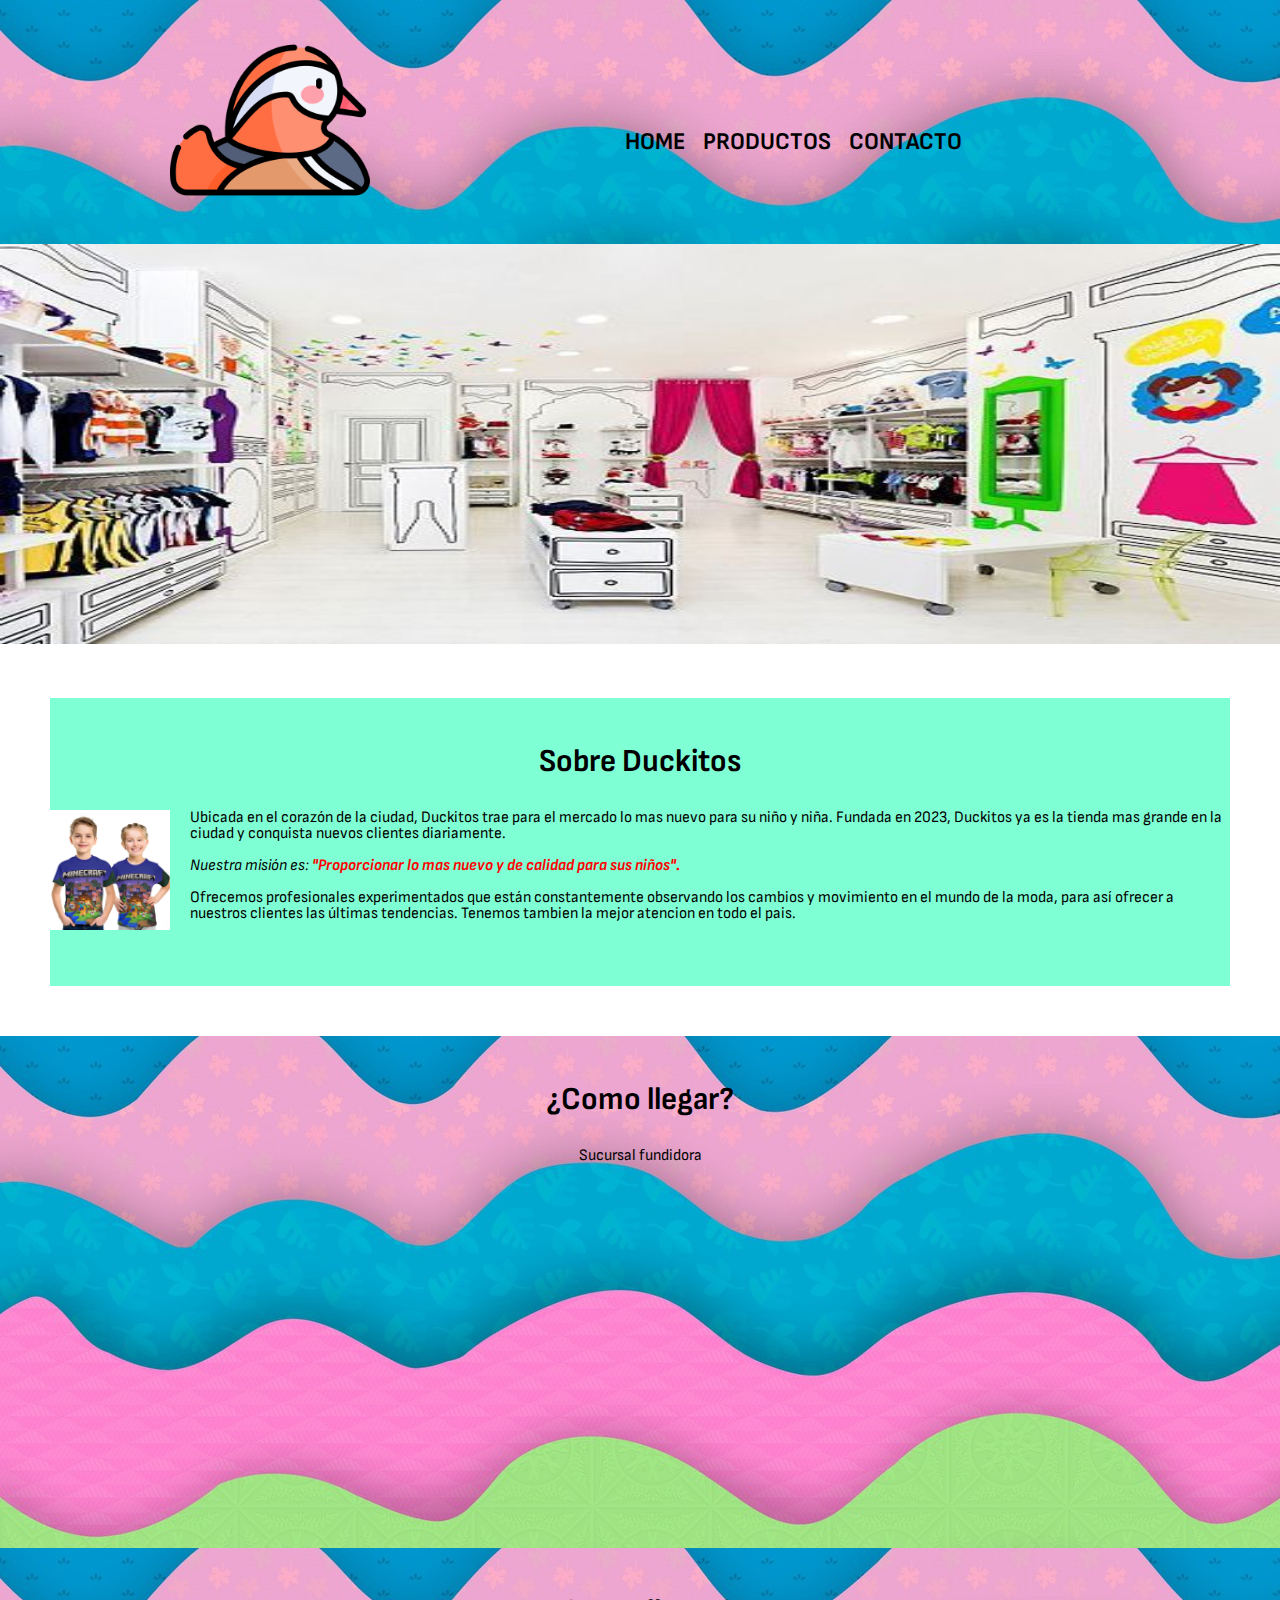
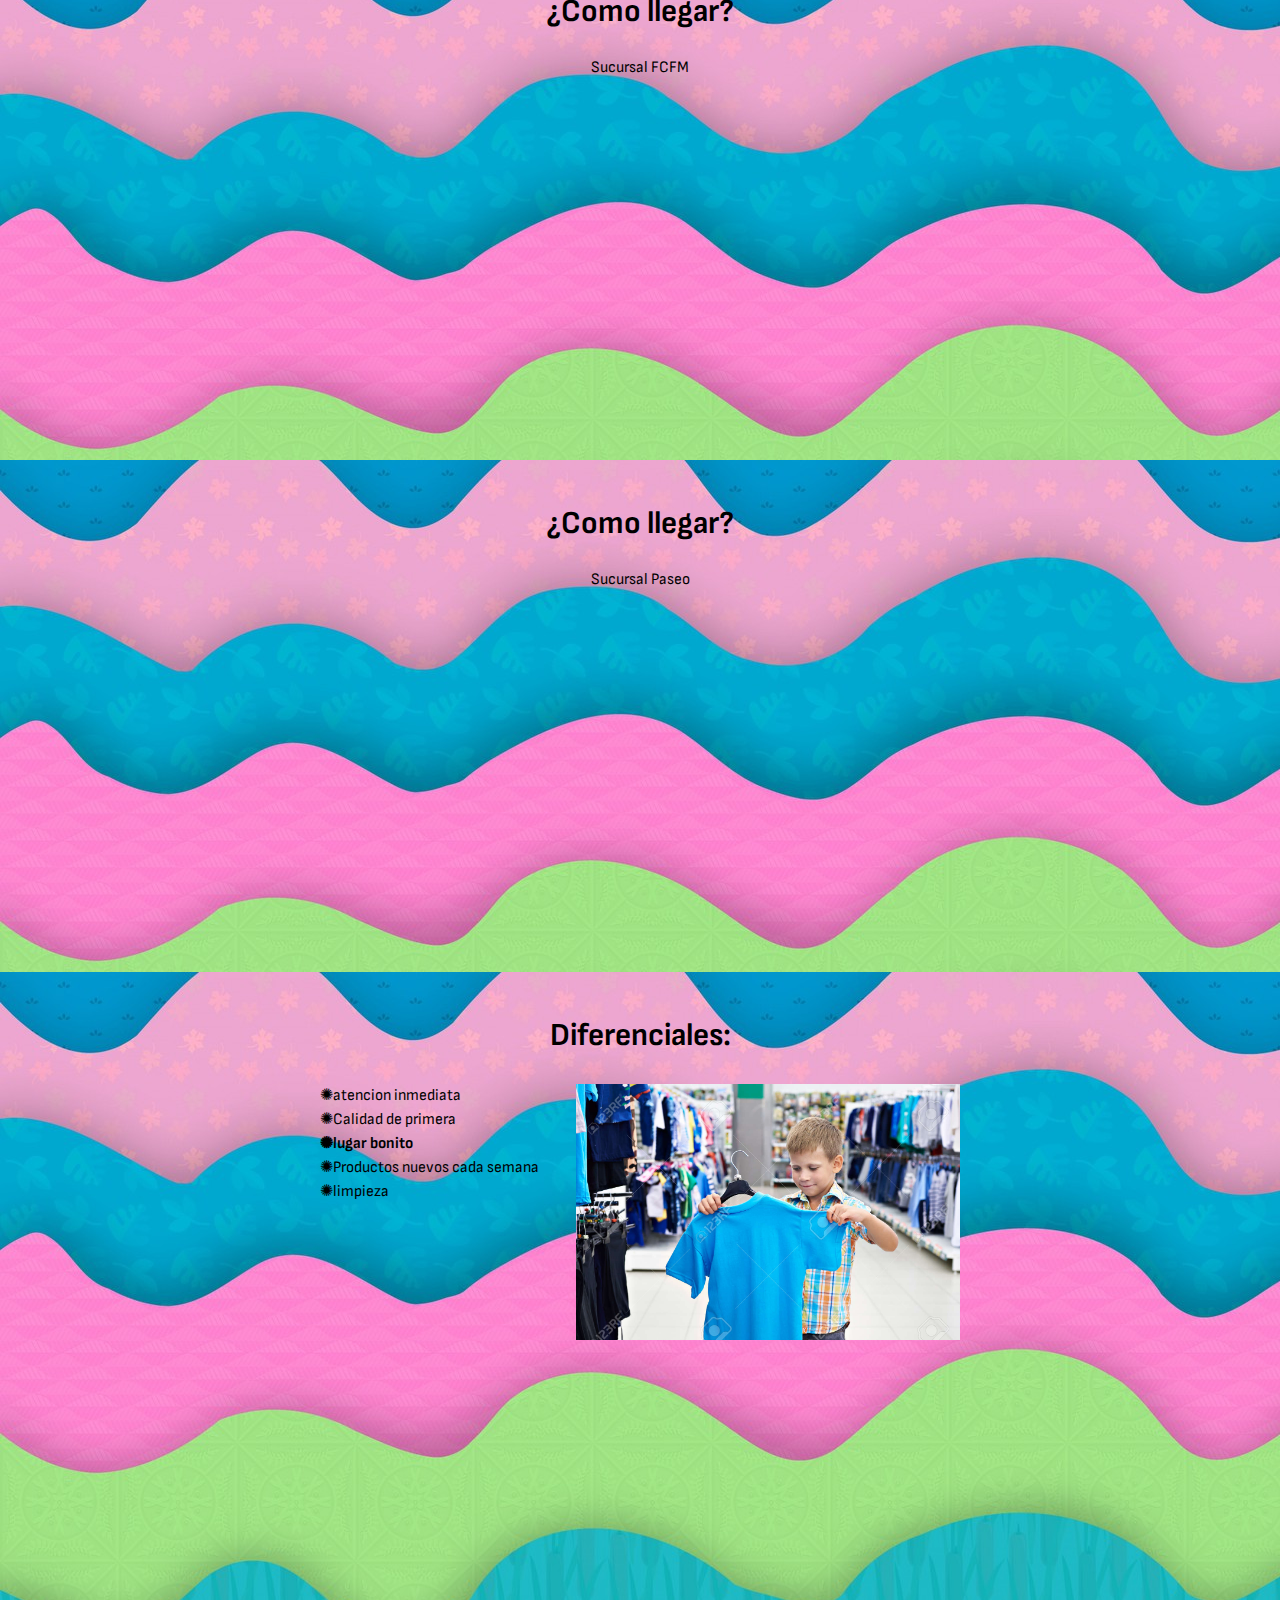
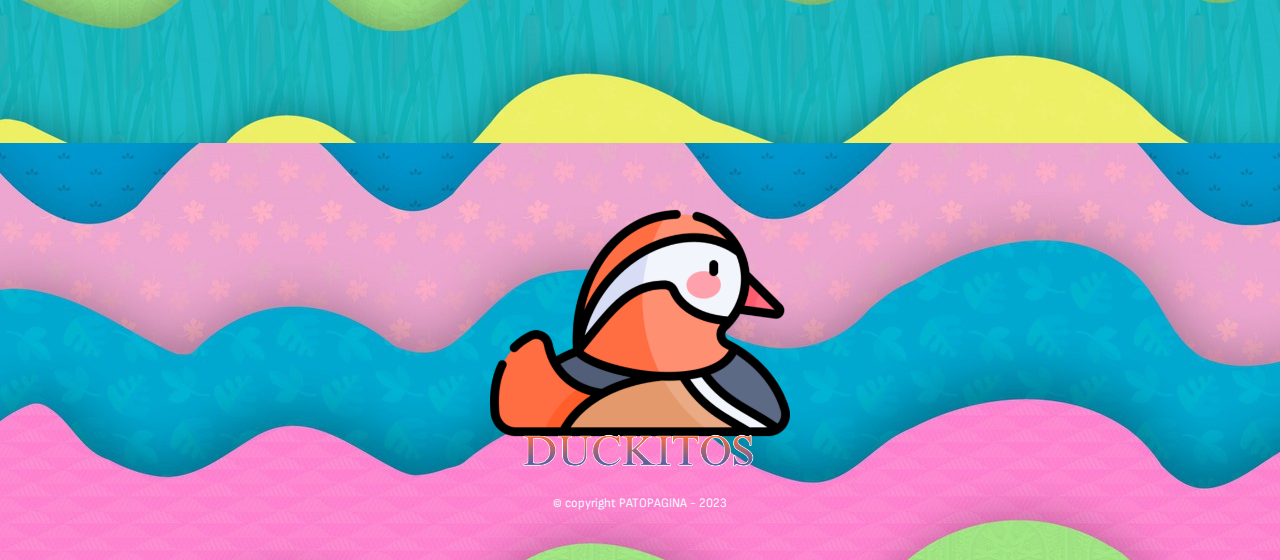
<file: 1742-HTML5 e CSS3 parte1-aula0/index.html>
<!DOCTYPE html>

<html>

    <head>
        <meta charset="UTF-8">
        <title>Duckitos</title>
        <link rel="stylesheet" href="reset.css">
        <meta name="viewport" content="width=device-width">
        <link rel="stylesheet" href="style.css">
        <link rel="preconnect" href="https://fonts.googleapis.com">
        <link rel="preconnect" href="https://fonts.gstatic.com" crossorigin>
        <link href="https://fonts.googleapis.com/css2?family=Sofia+Sans+Semi+Condensed:wght@200&display=swap" rel="stylesheet">
    </head>


    <body>

        <header>

            <div class="caja">
    
                <h1>
                        
                    <img src="imagenes/imagenes/pato-mandarin.png">
    
                </h1>
    
                <nav>
    
                    <ul>
                        <li><a href="index.html">Home</a></li>
                        <li><a href="productos.html">Productos</a></li>
                        <li><a href="contacto.html">Contacto</a></li>
                    </ul>
    
                </nav>
    
            </div>
    
        </header>
        

        <div>
            <img class="banercito" src="banner/lugar_de_compra.jpg">
        </div> 

        <main>

            <section class="principal">
                           
                <h2 class="titulito">Sobre Duckitos</h2>

                    <img class="imagen utensilios" src="imagenes/imagenes/niños.jpeg" alt="niños">

                    <p>Ubicada en el corazón de la ciudad, <strong>Duckitos</strong> trae para el mercado lo mas nuevo para su niño y niña. Fundada en 2023, Duckitos ya es la tienda mas grande en la ciudad y conquista nuevos clientes diariamente. </p>

                    <p id="mision"><em>Nuestra misión es: <strong>"Proporcionar lo mas nuevo y de calidad para sus niños".</strong></em></p>

                    <p>Ofrecemos profesionales experimentados que están constantemente observando los cambios y movimiento en el mundo de la moda, para así ofrecer a nuestros clientes las últimas tendencias. Tenemos tambien la mejor atencion en todo el pais.</p>
                        

            </section>

            <section class="mapa">

                <h3 class="titulito">¿Como llegar?</h3>
                <p>Sucursal fundidora</p>
                
                <div class= "mapa-cont">
                    <iframe src="https://www.google.com/maps/embed?pb=!1m18!1m12!1m3!1d11921.452479750002!2d-100.27952329178841!3d25.6772068354521!2m3!1f0!2f0!3f0!3m2!1i1024!2i768!4f13.1!3m3!1m2!1s0x86629561ff265483%3A0x1b7bd40783c3a9a8!2sParque%20Fundidora!5e0!3m2!1ses-419!2smx!4v1673414790159!5m2!1ses-419!2smx" width="100%" height="300" style="border:0;" allowfullscreen="" loading="lazy" referrerpolicy="no-referrer-when-downgrade"></iframe>
                
                </div>

            </section>

            <section class="mapa">

                <h3 class="titulito">¿Como llegar?</h3>
                <p>Sucursal FCFM</p>
                
                <div class= "mapa-cont">
                    <iframe src="https://www.google.com/maps/embed?pb=!1m18!1m12!1m3!1d1199.4673769718909!2d-100.31401477626954!3d25.726236369711042!2m3!1f0!2f0!3f0!3m2!1i1024!2i768!4f13.1!3m3!1m2!1s0x866294526f15d0a7%3A0x8c982757dda91d20!2sFCFM%20-%20Facultad%20de%20Ciencias%20F%C3%ADsico%20Matem%C3%A1ticas!5e0!3m2!1ses-419!2smx!4v1699277453624!5m2!1ses-419!2smx" width="100%" height="300" style="border:0;" allowfullscreen="" loading="lazy" referrerpolicy="no-referrer-when-downgrade"></iframe>
                
                </div>

            </section>




            <section class="mapa">

                <h3 class="titulito">¿Como llegar?</h3>
                <p>Sucursal Paseo</p>
                
                <div class= "mapa-cont">
                    <iframe src="https://www.google.com/maps/embed?pb=!1m18!1m12!1m3!1d4799.909441157691!2d-100.44485064652794!3d25.67563140006842!2m3!1f0!2f0!3f0!3m2!1i1024!2i768!4f13.1!3m3!1m2!1s0x8662980f8c40657b%3A0xeb9458c0b2b5f03f!2sEl%20Paseo%20Santa%20Catarina!5e0!3m2!1ses-419!2smx!4v1699277775716!5m2!1ses-419!2smx" width="100%" height="300" style="border:0;" allowfullscreen="" loading="lazy" referrerpolicy="no-referrer-when-downgrade"></iframe>
                
                </div>

            </section>

            <section class="diferenciales">

                <div class="contenido-dif">

                    <h3 class="titulito">Diferenciales:</h3>

                    <ul class="lista-dif">

                        <li class="items">atencion inmediata</li>
                        <li class="items">Calidad de primera</li>
                        <li class="items">lugar bonito</li>
                        <li class="items">Productos nuevos cada semana</li>
                        <li class="items">limpieza</li>

                    </ul><img class="imagen-dif" src="diferenciales/niñocomprando.jpg">

                    <div class="videito">

                        <iframe width="560" height="315" src="https://www.youtube.com/embed/43k1FtSUnxY?si=oWBmNwsHnw-1bUQi" title="YouTube video player" frameborder="0" allow="accelerometer; autoplay; clipboard-write; encrypted-media; gyroscope; picture-in-picture; web-share" allowfullscreen></iframe>
                    </div>

                </div>

            </section>


        </main>

        <footer>
            
                <img src="imagenes/imagenes/Duckitos_logo.png" style="width: 300px;">
                <p class="copypie">&copy copyright PATOPAGINA - 2023</p>
            
        </footer>
        
    </body>

    
</html>
</file>
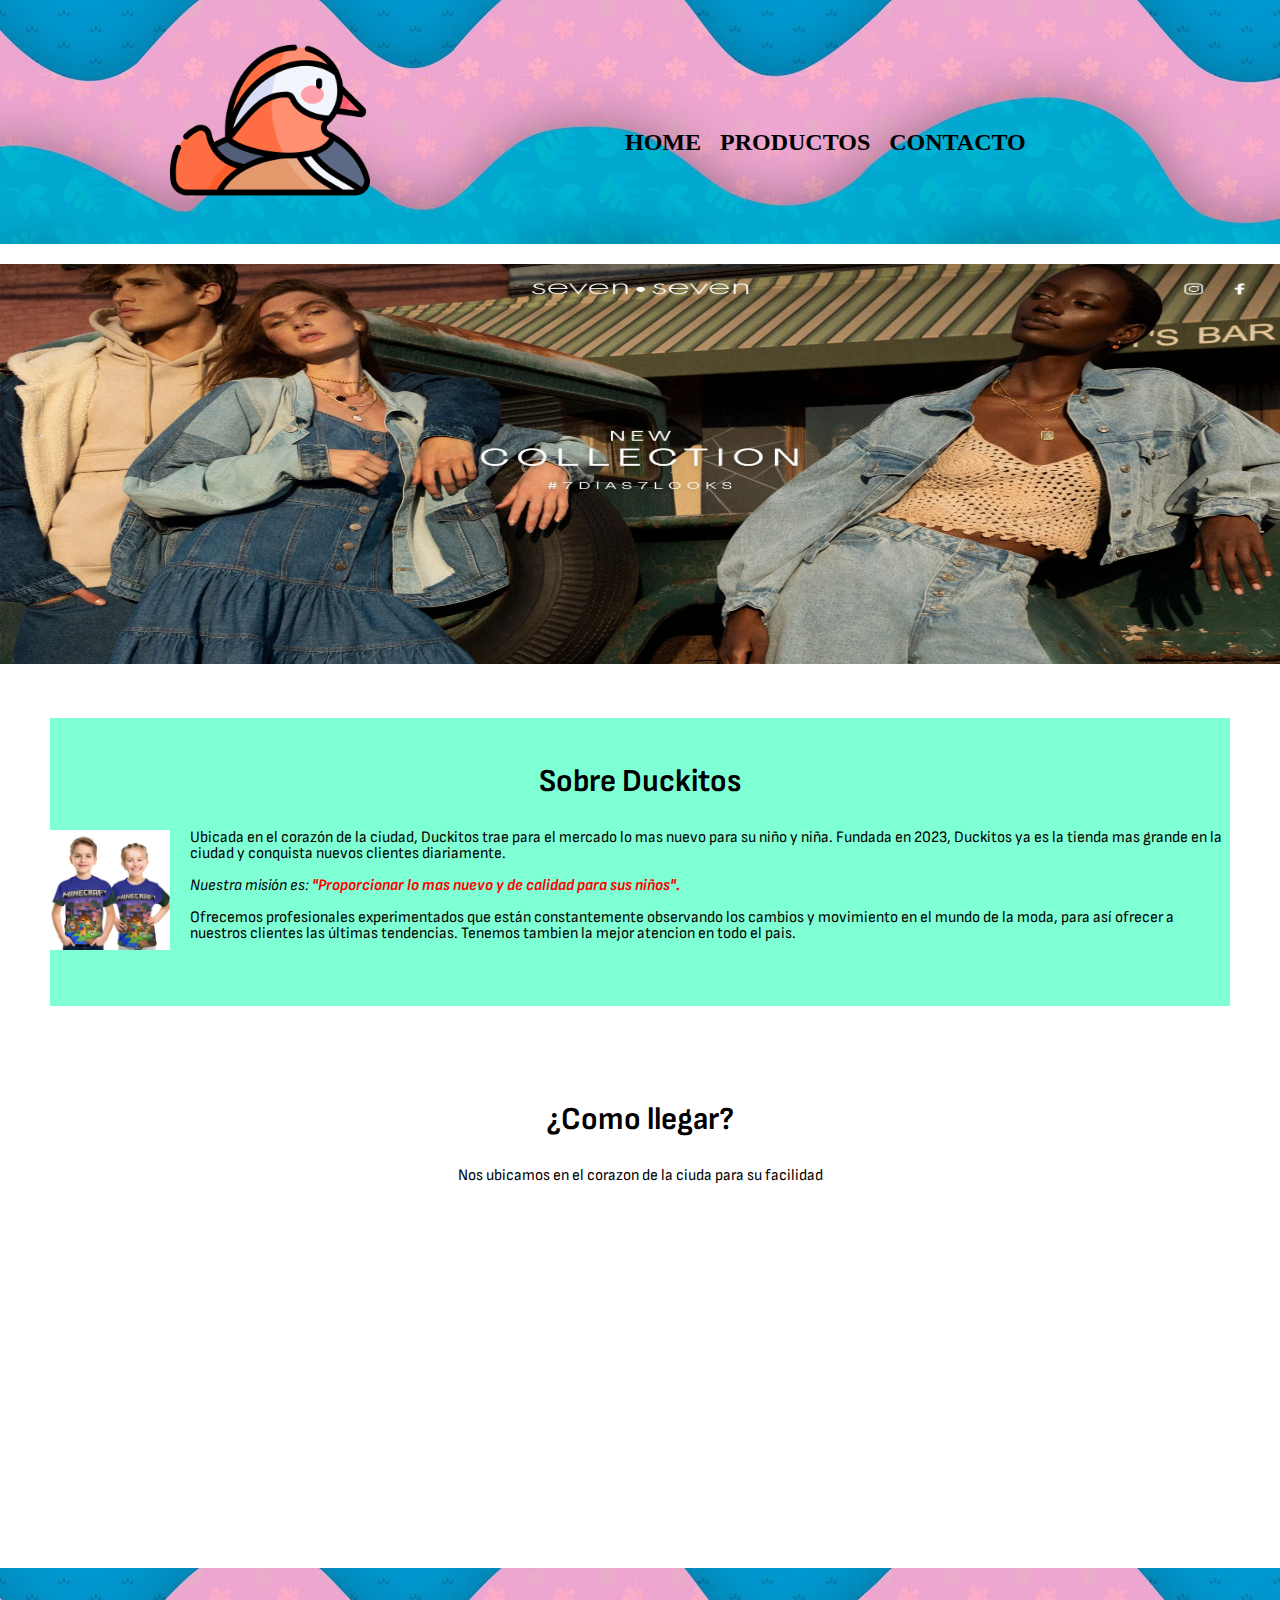
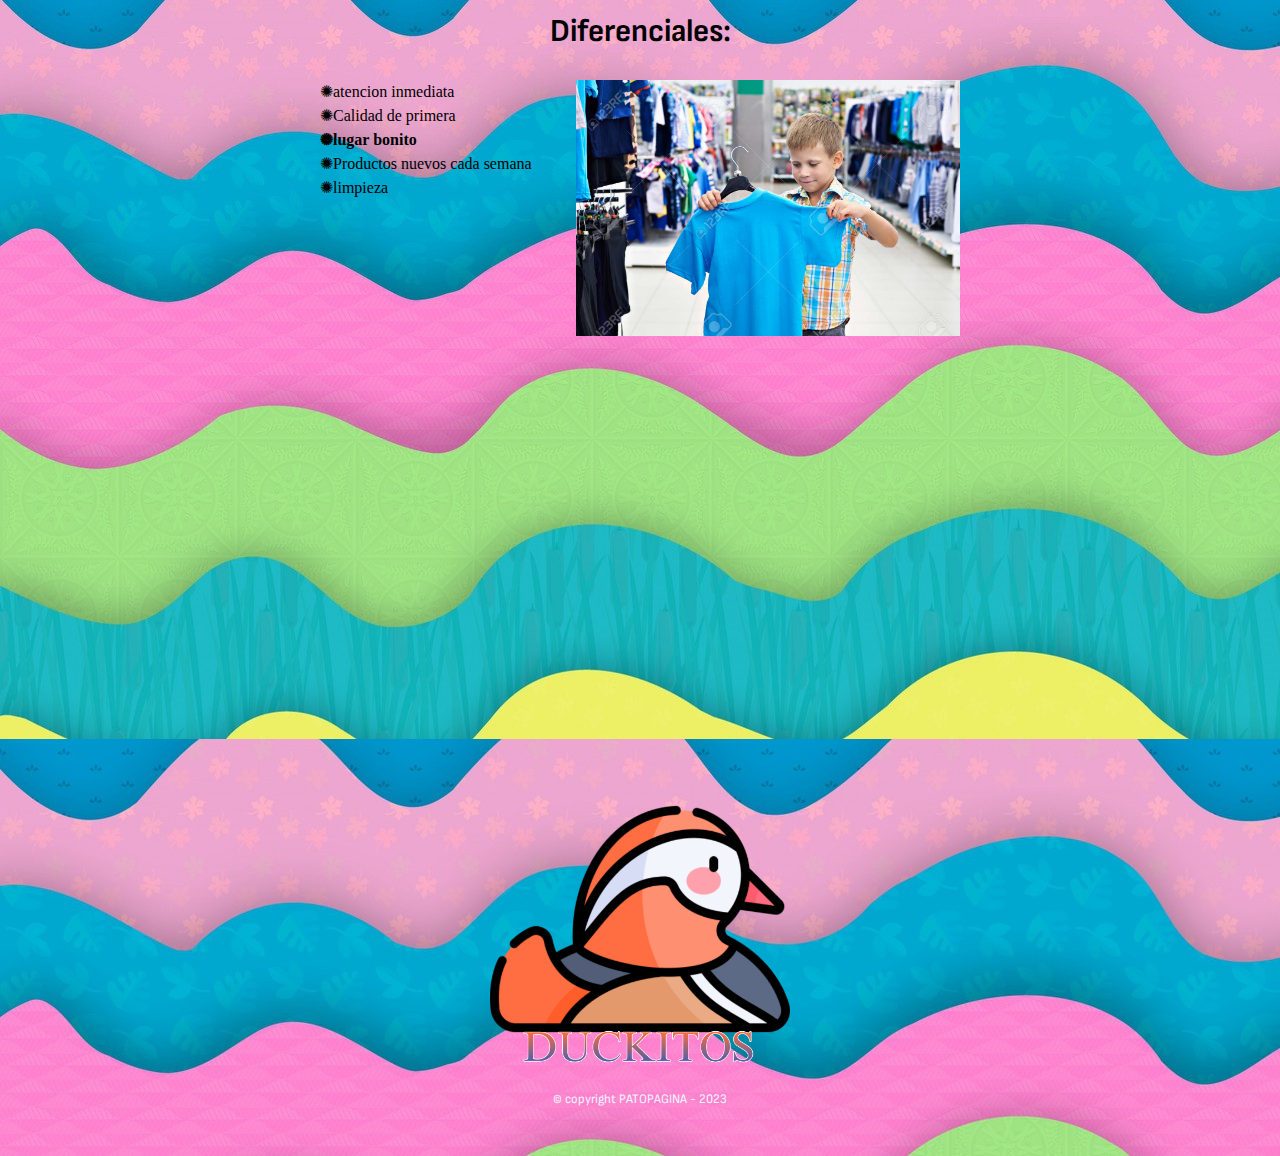
<file: PIA_PaginaMultimedia/index.html>
<!DOCTYPE html>

<html>

    <head>
        <meta charset="UTF-8">
        <title>Duckitos</title>
        <link rel="stylesheet" href="reset.css">
        <meta name="viewport" content="width=device-width">
        <link rel="stylesheet" href="style.css">
        <link rel="preconnect" href="https://fonts.googleapis.com">
        <link rel="preconnect" href="https://fonts.gstatic.com" crossorigin>
        <link href="https://fonts.googleapis.com/css2?family=Sofia+Sans+Semi+Condensed:wght@200&display=swap" rel="stylesheet">
    </head>


    <body>

        <header>

            <div class="caja">
    
                <h1>
                        
                    <img src="imagenes/imagenes/pato-mandarin.png">
    
                </h1>
    
                <nav>
    
                    <ul>
                        <li><a href="index.html">Home</a></li>
                        <li><a href="productos.html">Productos</a></li>
                        <li><a href="contacto.html">Contacto</a></li>
                    </ul>
    
                </nav>
    
            </div>
    
        </header>
        
    
        <div>
            <img class="banercito" src="banner/Banner Principal.webp">
        </div> 

        <main>

            <section class="principal">
                           
                <h2 class="titulito">Sobre Duckitos</h2>

                    <img class="imagen utensilios" src="imagenes/imagenes/niños.jpeg" alt="niños">

                    <p>Ubicada en el corazón de la ciudad, <strong>Duckitos</strong> trae para el mercado lo mas nuevo para su niño y niña. Fundada en 2023, Duckitos ya es la tienda mas grande en la ciudad y conquista nuevos clientes diariamente. </p>

                    <p id="mision"><em>Nuestra misión es: <strong>"Proporcionar lo mas nuevo y de calidad para sus niños".</strong></em></p>

                    <p>Ofrecemos profesionales experimentados que están constantemente observando los cambios y movimiento en el mundo de la moda, para así ofrecer a nuestros clientes las últimas tendencias. Tenemos tambien la mejor atencion en todo el pais.</p>
                        

            </section>

            <section class="mapa">

                <h3 class="titulito">¿Como llegar?</h3>
                <p>Nos ubicamos en el corazon de la ciuda para su facilidad</p>
                
                <div class= "mapa-cont">
                    <iframe src="https://www.google.com/maps/embed?pb=!1m18!1m12!1m3!1d11921.452479750002!2d-100.27952329178841!3d25.6772068354521!2m3!1f0!2f0!3f0!3m2!1i1024!2i768!4f13.1!3m3!1m2!1s0x86629561ff265483%3A0x1b7bd40783c3a9a8!2sParque%20Fundidora!5e0!3m2!1ses-419!2smx!4v1673414790159!5m2!1ses-419!2smx" width="100%" height="300" style="border:0;" allowfullscreen="" loading="lazy" referrerpolicy="no-referrer-when-downgrade"></iframe>
                
                </div>

            </section>

            <section class="diferenciales">

                <div class="contenido-dif">

                    <h3 class="titulito">Diferenciales:</h3>

                    <ul class="lista-dif">

                        <li class="items">atencion inmediata</li>
                        <li class="items">Calidad de primera</li>
                        <li class="items">lugar bonito</li>
                        <li class="items">Productos nuevos cada semana</li>
                        <li class="items">limpieza</li>

                    </ul><img class="imagen-dif" src="diferenciales/niñocomprando.jpg">

                    <div class="videito">

                        <iframe width="560" height="315" src="https://www.youtube.com/embed/43k1FtSUnxY?si=oWBmNwsHnw-1bUQi" title="YouTube video player" frameborder="0" allow="accelerometer; autoplay; clipboard-write; encrypted-media; gyroscope; picture-in-picture; web-share" allowfullscreen></iframe>
                    </div>

                </div>

            </section>


        </main>

        <footer>
            
                <img src="imagenes/imagenes/Duckitos_logo.png" style="width: 300px;">
                <p class="copypie">&copy copyright PATOPAGINA - 2023</p>
            
        </footer>
        
    </body>

    
</html>
</file>
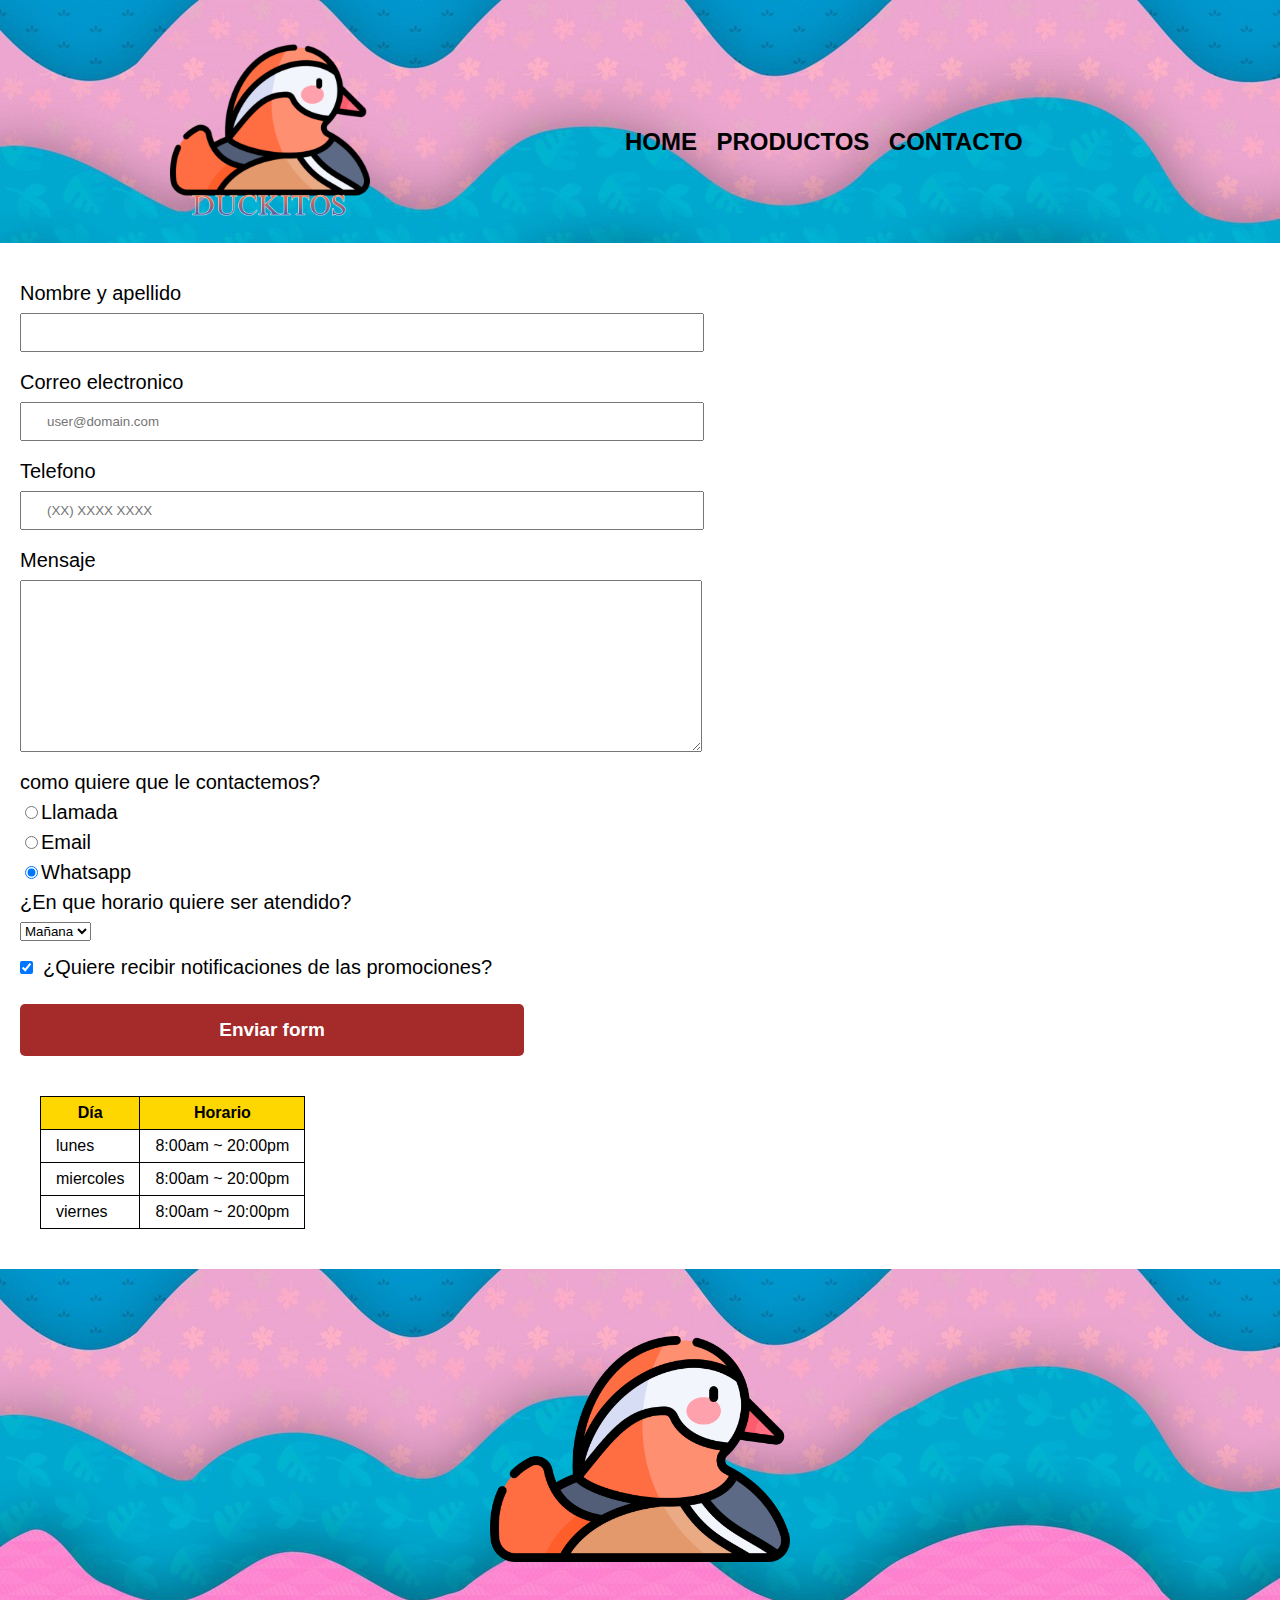
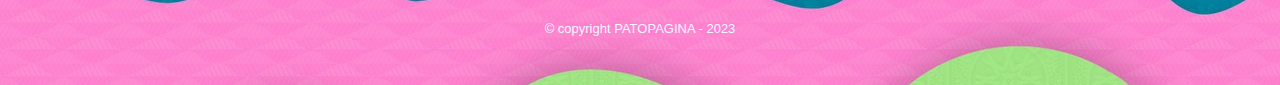
<file: 1742-HTML5 e CSS3 parte1-aula0/contacto.html>
<!DOCTYPE html>

<html>

    <head>
        
        <meta charset="UTF-8">
        <title>Contacto -Duckitos</title>
        <link rel="stylesheet" href="reset.css">
        <link rel="stylesheet" href="style.css">
        
    </head>

    <body>

        <header>

            <div class="caja">

                <h1>
                    
                    <img src="imagenes/imagenes/Duckitos_logo.png" alt="imagen logo de barberia alura">

                </h1>

                <nav>

                    <ul>
                        <li><a href="index.html">Home</a></li>
                        <li><a href="productos.html">Productos</a></li>
                        <li><a href="contacto.html">Contacto</a></li>
                    </ul>

                </nav>

            </div>

        </header>

        <main>

            <form>

                <label for="nameyapell">Nombre y apellido</label>
                <input type="text" id="nameyapell" class="input-padron" required>

                <label for="correo">Correo electronico</label>
                <input type="email" id="correo" class="input-padron" placeholder="user@domain.com" required>

                <label for="telefono"> Telefono</label>
                <input type="tel" id="telefono" class="input-padron" placeholder="(XX) XXXX XXXX" required>

                <label id="mensaje">Mensaje</label>
                <textarea cols="70" rows="10" id="mensaje" class="input-padron"></textarea>

                <fieldset>

                    <legend>como quiere que le contactemos?</legend>

                    <label for="radio-llamada"><input type="radio" name="contacto" value="llamada" id="radio-llamada">Llamada</label>
                    

                    <label for="radio-email"><input type="radio" name="contacto" value="email" id="radio-email">Email</label>
                    

                    <label for="radio-whats"><input type="radio" name="contacto" value="whats" id="radio-whats" checked>Whatsapp</label>
                    
                </fieldset>


                <fieldset class="horarioatención">
                    <legend>¿En que horario quiere ser atendido?</legend>
                    <select>

                        <option>Mañana</option>
                        <option>Tarde</option>
                        <option>Noche</option>

                    </select>
                </fieldset>

                <label><input type="checkbox" class="checkbox" checked>¿Quiere recibir notificaciones de las promociones?</label>

                <input type="submit" value="Enviar form" class="enviar">

            </form>

            <table>

                <thead>
                    <tr>

                        <th>Día</th>
                        <th>Horario</th>

                    </tr>
                </thead>

                <tbody>

                    <tr>

                        <td>lunes</td>
                        <td>8:00am ~ 20:00pm</td>

                    </tr>
                    <tr>

                        <td>miercoles</td>
                        <td>8:00am ~ 20:00pm</td>

                    </tr>
                    <tr>

                        <td>viernes</td>
                        <td>8:00am ~ 20:00pm</td>

                    </tr>
                </tbody>

            </table>

        </main>
        
        <footer>
        
            <img src="imagenes/imagenes/pato-mandarin.png" alt="imagen logo" style="width: 300px;">
            <legend class="copypie">&copy copyright PATOPAGINA - 2023</legend>

        </footer>

    </body>

</html>
</file>
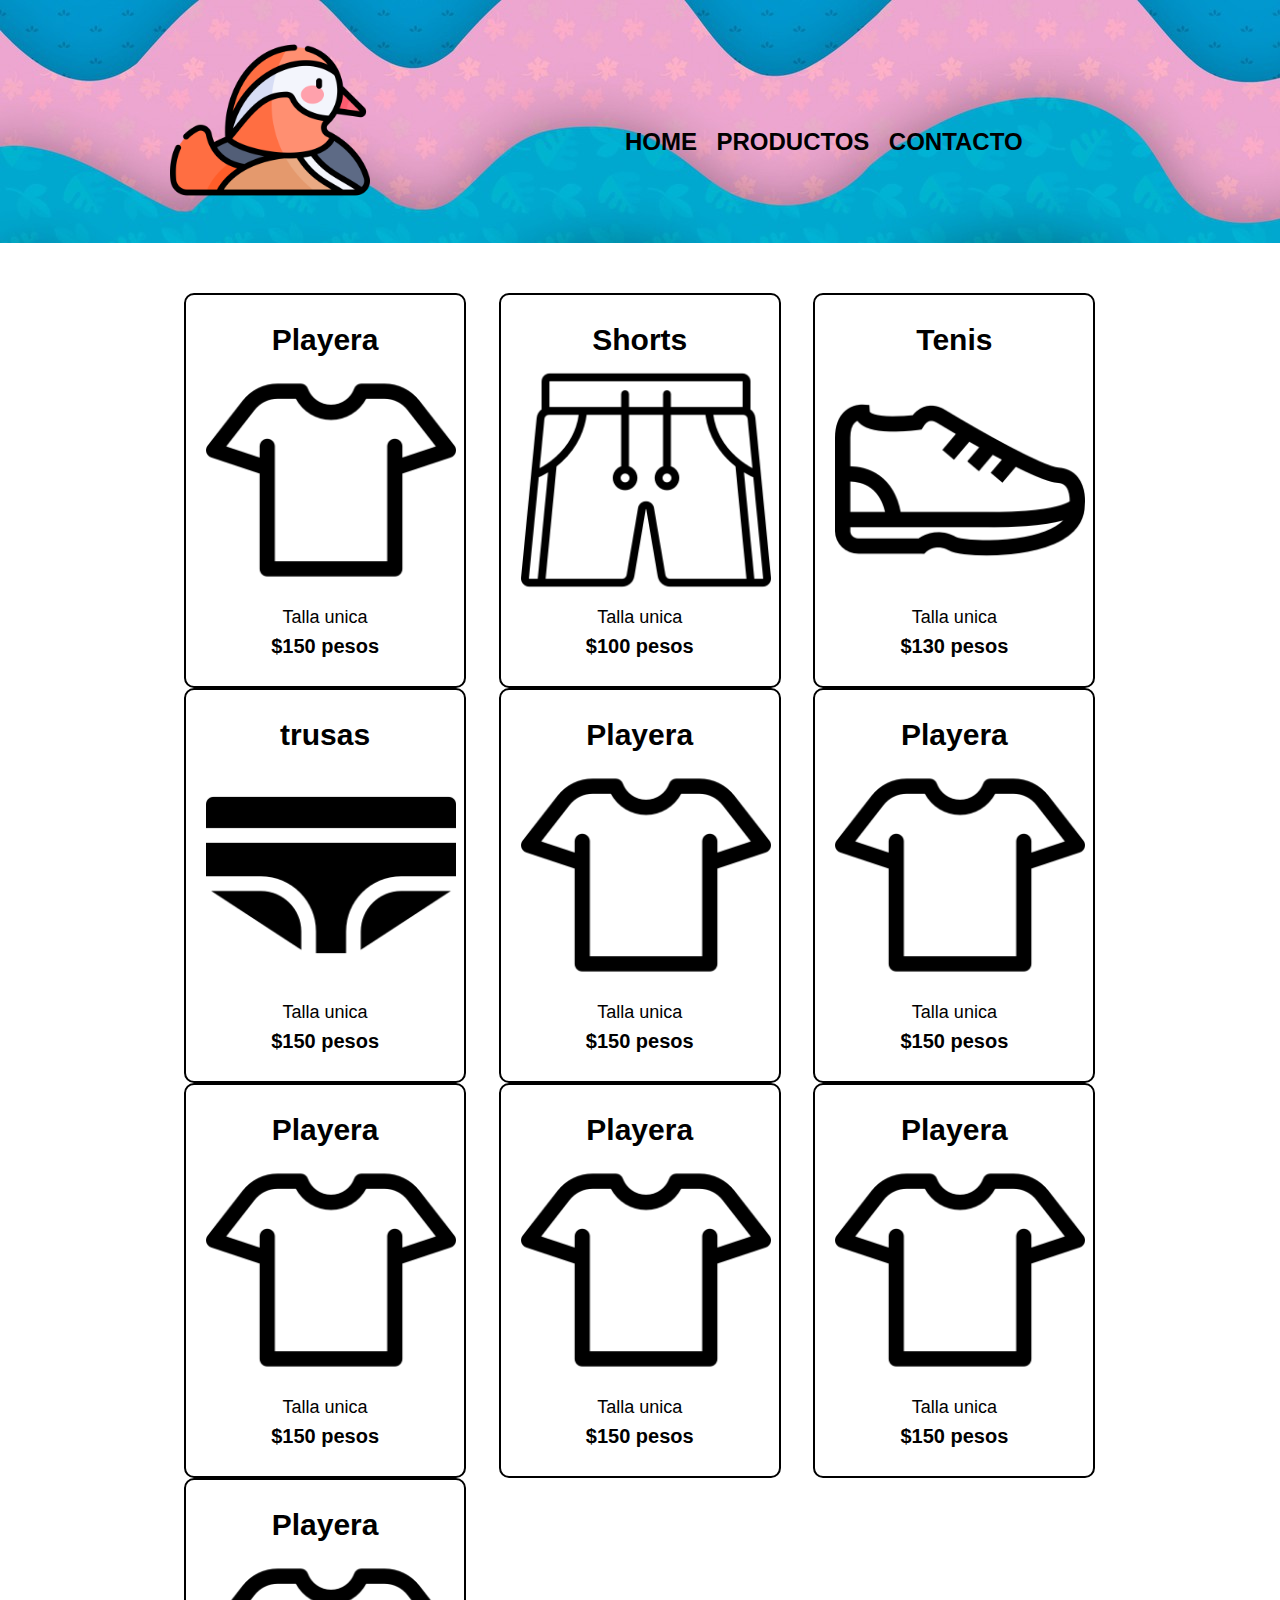
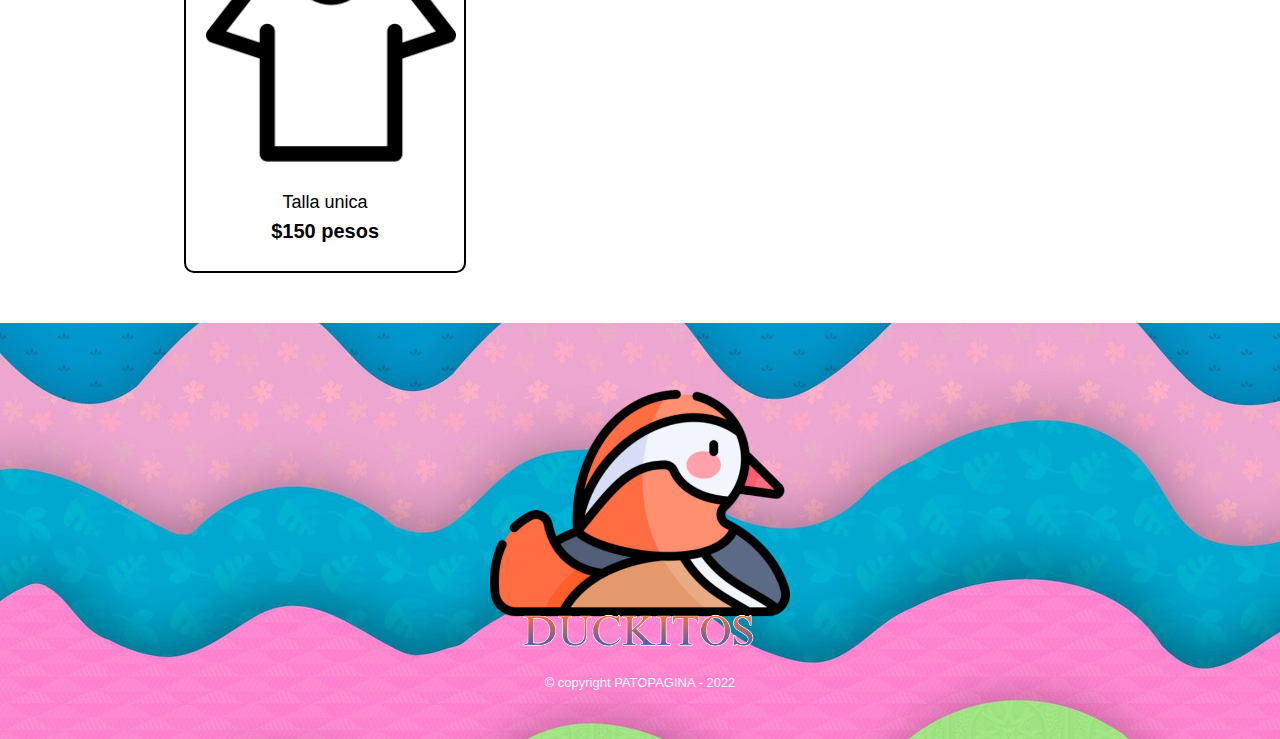
<file: 1742-HTML5 e CSS3 parte1-aula0/productos.html>
<!DOCTYPE html>

<html>

    <head>
        
        <meta charset="UTF-8">
        <title>Productos-Duckitos</title>
        <link rel="stylesheet" href="reset.css">
        <link rel="stylesheet" href="style.css">
        
    </head>

    <body>

        <header>

            <div class="caja">

                <h1>
                    
                    <img src="imagenes/imagenes/pato-mandarin.png">

                </h1>

                <nav>

                    <ul>
                        <li><a href="index.html">Home</a></li>
                        <li><a href="productos.html">Productos</a></li>
                        <li><a href="contacto.html">Contacto</a></li>
                    </ul>

                </nav>

            </div>

        </header>

        <main>

            <ul class="products">

                <li>
                    <h2>Playera</h2>
                    <img src="imagenes/imagenes/camisa.png" >
                    <p class="prod-desc">Talla unica</p>
                    <p class="prod-pres">$150 pesos</p>
                </li>
                <li>
                    <h2>Shorts</h2>
                    <img src="imagenes/imagenes/shorts.png">
                    <p class="prod-desc">Talla unica</p>
                    <p class="prod-pres">$100 pesos</p>
                </li>
                <li>
                    <h2>Tenis</h2>
                    <img src="imagenes/imagenes/tenis.png">
                    <p class="prod-desc">Talla unica</p>
                    <p class="prod-pres">$130 pesos</p>
                </li>
                <li>
                    <h2>trusas</h2>
                    <img src="imagenes/imagenes/calzoncillos.png" >
                    <p class="prod-desc">Talla unica</p>
                    <p class="prod-pres">$150 pesos</p>
                </li>
                <li>
                    <h2>Playera</h2>
                    <img src="imagenes/imagenes/camisa.png" >
                    <p class="prod-desc">Talla unica</p>
                    <p class="prod-pres">$150 pesos</p>
                </li>
                <li>
                    <h2>Playera</h2>
                    <img src="imagenes/imagenes/camisa.png" >
                    <p class="prod-desc">Talla unica</p>
                    <p class="prod-pres">$150 pesos</p>
                </li>
                <li>
                    <h2>Playera</h2>
                    <img src="imagenes/imagenes/camisa.png" >
                    <p class="prod-desc">Talla unica</p>
                    <p class="prod-pres">$150 pesos</p>
                </li>
                <li>
                    <h2>Playera</h2>
                    <img src="imagenes/imagenes/camisa.png" >
                    <p class="prod-desc">Talla unica</p>
                    <p class="prod-pres">$150 pesos</p>
                </li>
                <li>
                    <h2>Playera</h2>
                    <img src="imagenes/imagenes/camisa.png" >
                    <p class="prod-desc">Talla unica</p>
                    <p class="prod-pres">$150 pesos</p>
                </li>
                <li>
                    <h2>Playera</h2>
                    <img src="imagenes/imagenes/camisa.png" >
                    <p class="prod-desc">Talla unica</p>
                    <p class="prod-pres">$150 pesos</p>
                </li>

            </ul>
            
        </main>

        <footer>
        
            <img src="imagenes/imagenes/Duckitos_logo.png" style="width: 300px;">
            <p class="copypie">&copy copyright PATOPAGINA - 2022</p>

        </footer>

    </body>

</html>
</file>
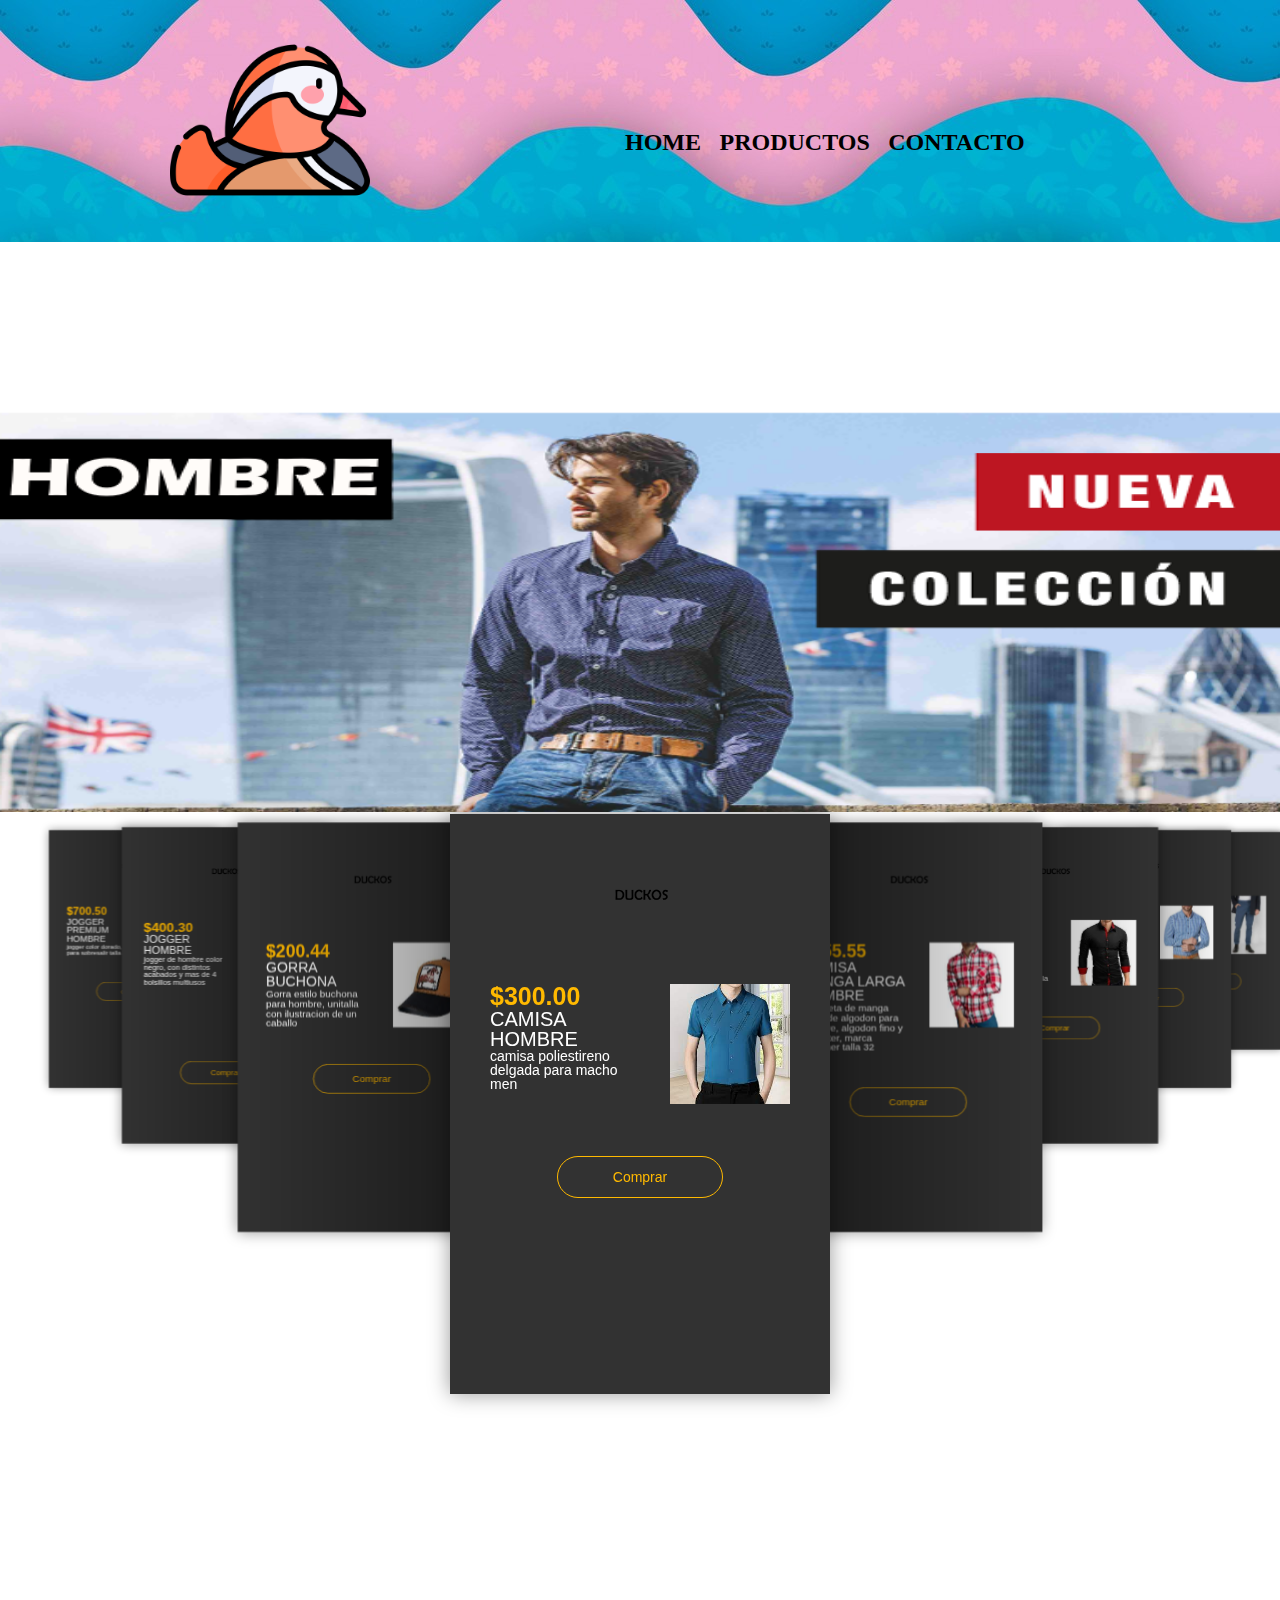
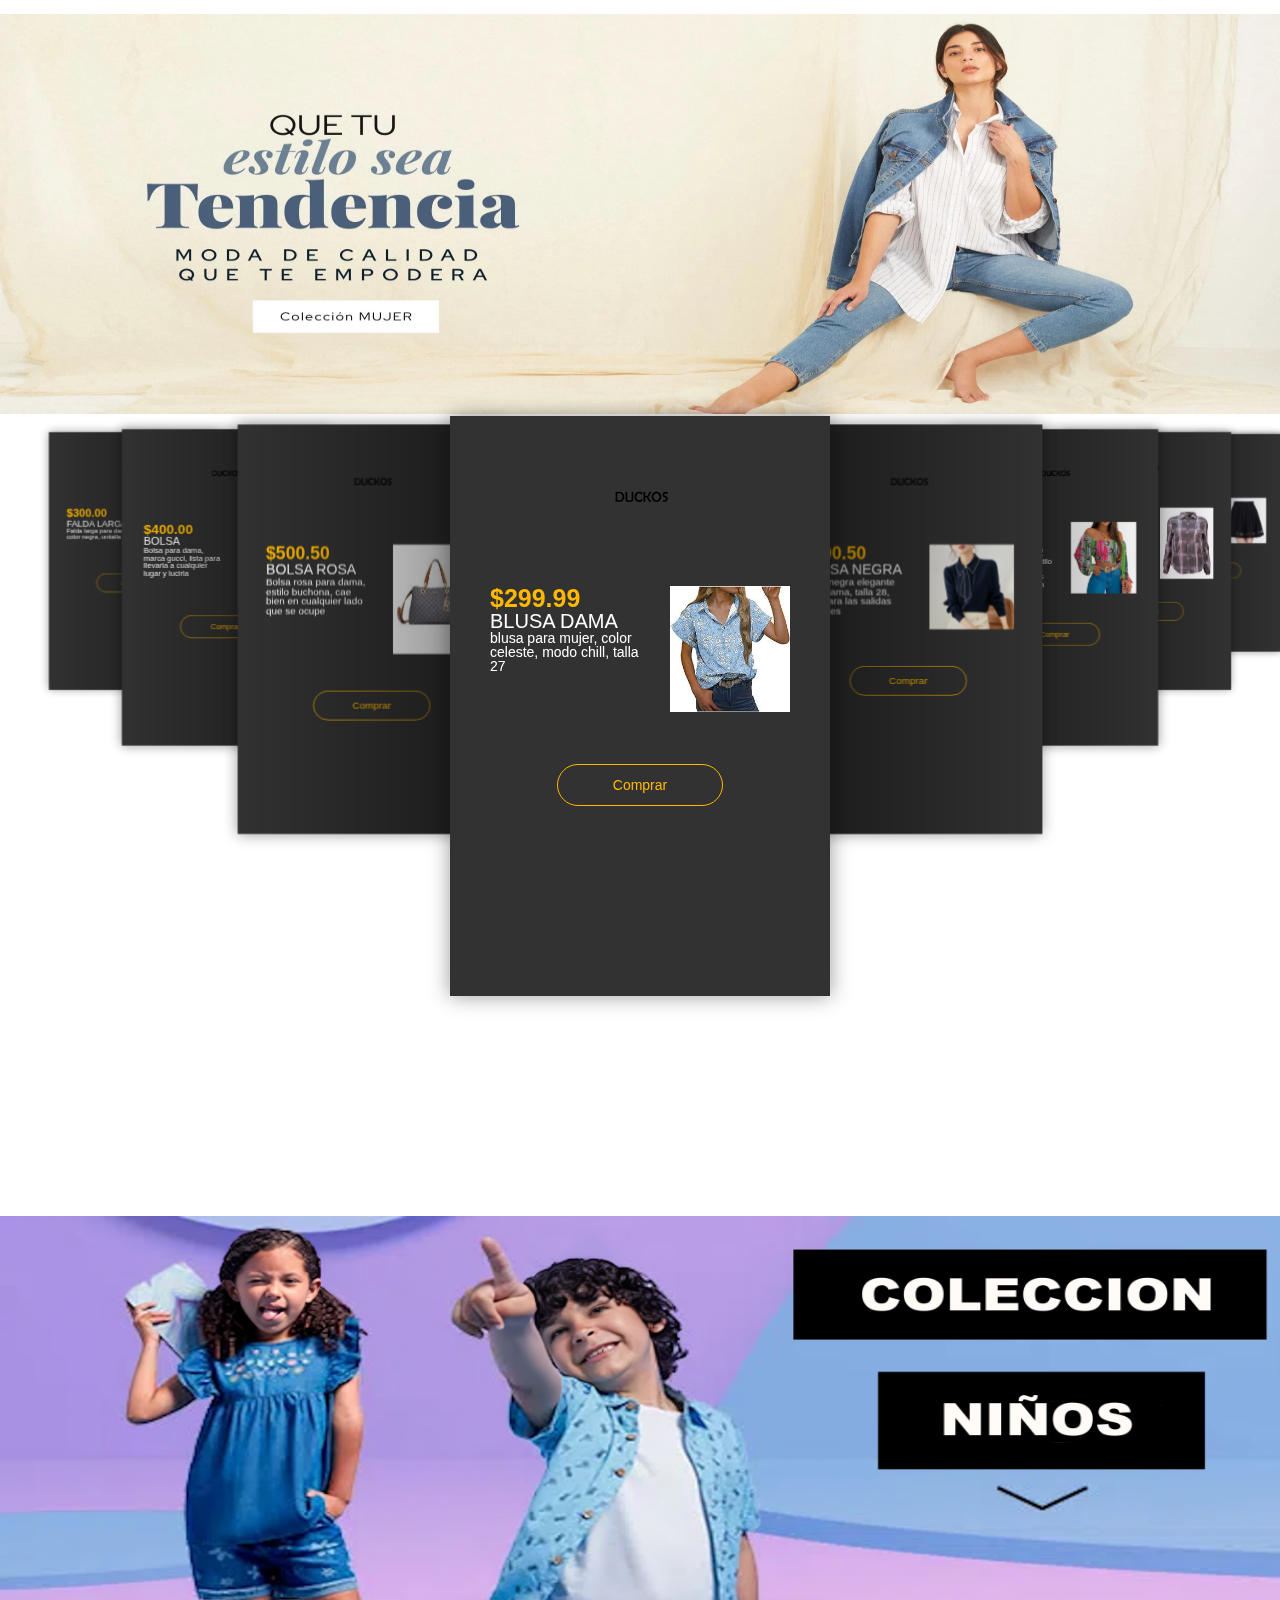
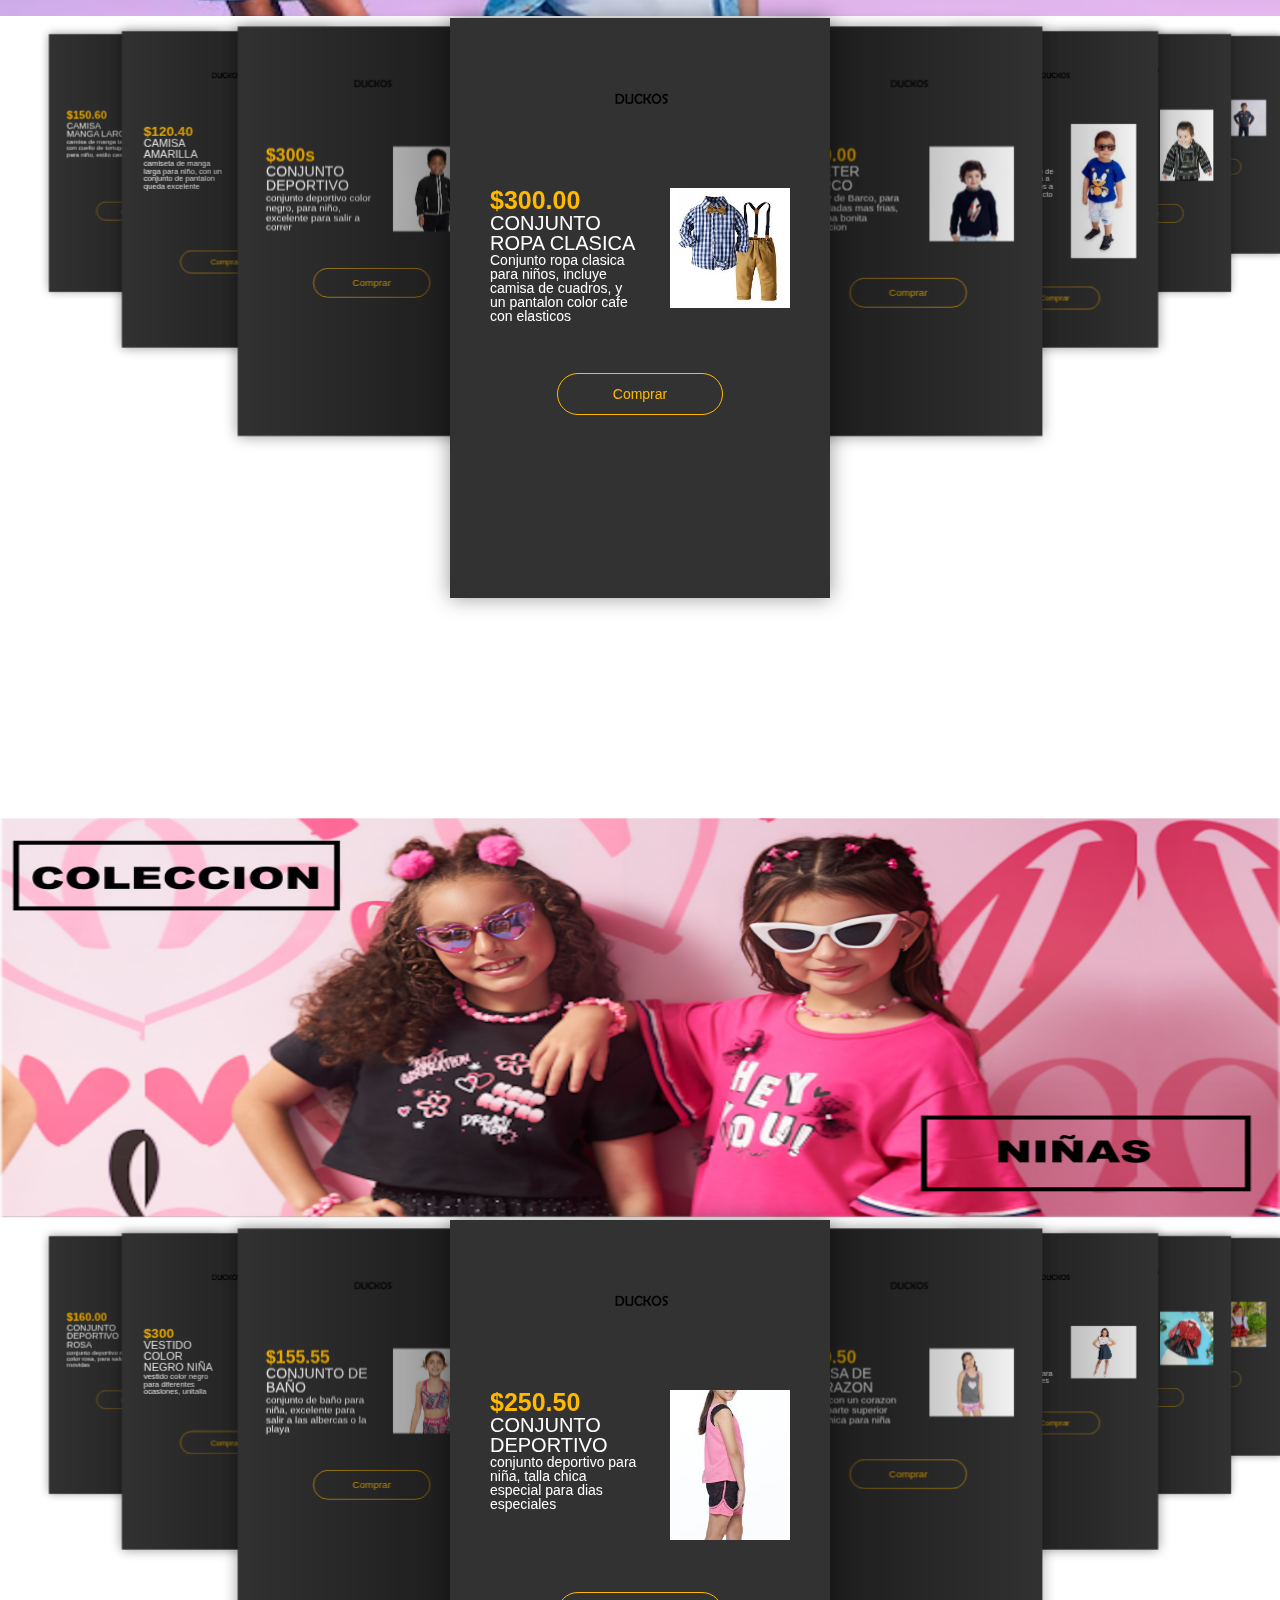
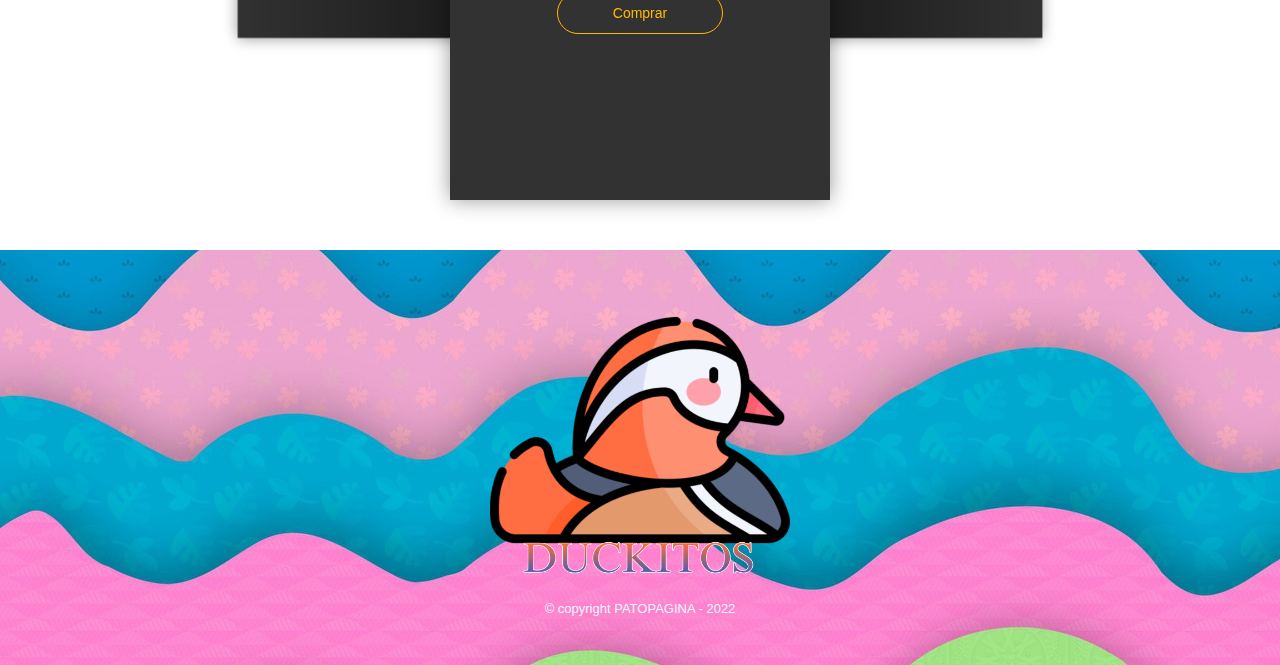
<file: PIA_PaginaMultimedia/productos.html>
<!DOCTYPE html>

<html>

<head>

    <meta charset="UTF-8">
    <meta name="viewport" content="width=device-width, initial-scale=1.0">
    <title>Productos-Duckitos</title>
    <link rel="stylesheet" href="reset.css">
    <link rel="stylesheet" href="style.css">
    <link rel="stylesheet" href="https://cdnjs.cloudflare.com/ajax/libs/font-awesome/6.4.0/css/all.min.css"
        integrity="sha512-iecdLmaskl7CVkqkXNQ/ZH/XLlvWZOJyj7Yy7tcenmpD1ypASozpmT/E0iPtmFIB46ZmdtAc9eNBvH0H/ZpiBw=="
        crossorigin="anonymous" referrerpolicy="no-referrer" />
    <link rel="stylesheet" href="https://cdn.jsdelivr.net/npm/swiper@9/swiper-bundle.min.css" />
    <link rel="stylesheet" href="style-slider.css">

</head>

<body>

    <header>

        <div class="caja">

            <h1>

                <img src="imagenes/imagenes/pato-mandarin.png">

            </h1>

            <nav>

                <ul>
                    <li><a href="index.html">Home</a></li>
                    <li><a href="productos.html">Productos</a></li>
                    <li><a href="contacto.html">Contacto</a></li>
                </ul>

            </nav>

        </div>

    </header>

    <main>

        <!--Ropa de hombre-->
        <div class="swiper mySwiper">
            <div>
                <img class="banercito" src="banner/modahombre.png">
            </div> 
    
            <div class="swiper-wrapper">
                <div class="swiper-slide">
                    <div class="icons">
                        <i class="fa-solid fa-circle-arrow-left"></i>
                        <img src="hombre/DUCKOS.png" alt="">
                        <i class="fa-regular fa-heart"></i>
                    </div>
                    <div class="product-content">
                        <div class="product-txt">
                            <span> $300.00</span>
                            <h3>Camisa Hombre</h3>
                            <p> camisa poliestireno delgada para macho men
                            </p>
                        </div>
                        <div class="product-img">
                            <img src="hombre/hombre1.jpg" alt="">
                        </div>
                    </div>
                    <a href="#" class="btn-1">Comprar</a>
                </div>

                <div class="swiper-slide">
                    <div class="icons">
                        <i class="fa-solid fa-circle-arrow-left"></i>
                        <img src="hombre/DUCKOS.png" alt="">
                        <i class="fa-regular fa-heart"></i>
                    </div>
                    <div class="product-content">
                        <div class="product-txt">
                            <span> $255.55</span>
                            <h3>Camisa manga larga Hombre</h3>
                            <p> camiseta de manga larga de algodon para hombre, algodon fino y poliester, marca vanisher
                                talla 32
                            </p>
                        </div>
                        <div class="product-img">
                            <img src="hombre/hombre2.jpg" alt="">
                        </div>
                    </div>
                    <a href="#" class="btn-1">Comprar</a>
                </div>

                <div class="swiper-slide">
                    <div class="icons">
                        <i class="fa-solid fa-circle-arrow-left"></i>
                        <img src="hombre/DUCKOS.png" alt="">
                        <i class="fa-regular fa-heart"></i>
                    </div>
                    <div class="product-content">
                        <div class="product-txt">
                            <span> $199.99</span>
                            <h3>Camisa Negra Hombre</h3>
                            <p> Camisa negra de hombre, tela fina, talla 30
                        </div>
                        <div class="product-img">
                            <img src="hombre/hombre3.jpg" alt="">
                        </div>
                    </div>
                    <a href="#" class="btn-1">Comprar</a>
                </div>

                <div class="swiper-slide">
                    <div class="icons">
                        <i class="fa-solid fa-circle-arrow-left"></i>
                        <img src="hombre/DUCKOS.png" alt="">
                        <i class="fa-regular fa-heart"></i>
                    </div>
                    <div class="product-content">
                        <div class="product-txt">
                            <span> $300.55</span>
                            <h3>Camisa Hombre</h3>
                            <p> camisa de cuadros manga larga para hombre, preparada para las salidas mas inesperadas,
                                talla 27
                            </p>
                        </div>
                        <div class="product-img">
                            <img src="hombre/hombre4.jpg" alt="">
                        </div>
                    </div>
                    <a href="#" class="btn-1">Comprar</a>
                </div>

                <div class="swiper-slide">
                    <div class="icons">
                        <i class="fa-solid fa-circle-arrow-left"></i>
                        <img src="hombre/DUCKOS.png" alt="">
                        <i class="fa-regular fa-heart"></i>
                    </div>
                    <div class="product-content">
                        <div class="product-txt">
                            <span> $200.55</span>
                            <h3>Pantalon Hombre</h3>
                            <p> pantalon para hombre, marca gucci, tela mezclilla, talla 32
                            </p>
                        </div>
                        <div class="product-img">
                            <img src="hombre/hombre5.jpg" alt="">
                        </div>
                    </div>
                    <a href="#" class="btn-1">Comprar</a>
                </div>

                <div class="swiper-slide">
                    <div class="icons">
                        <i class="fa-solid fa-circle-arrow-left"></i>
                        <img src="hombre/DUCKOS.png" alt="">
                        <i class="fa-regular fa-heart"></i>
                    </div>
                    <div class="product-content">
                        <div class="product-txt">
                            <span> $500.00</span>
                            <h3>Pantalon negro Hombre</h3>
                            <p> pantalon negro para hombre talla 37, tela fina
                            </p>
                        </div>
                        <div class="product-img">
                            <img src="hombre/hombre6.jpg" alt="">
                        </div>
                    </div>
                    <a href="#" class="btn-1">Comprar</a>
                </div>

                <div class="swiper-slide">
                    <div class="icons">
                        <i class="fa-solid fa-circle-arrow-left"></i>
                        <img src="hombre/DUCKOS.png" alt="">
                        <i class="fa-regular fa-heart"></i>
                    </div>
                    <div class="product-content">
                        <div class="product-txt">
                            <span> $400.00</span>
                            <h3>jogger</h3>
                            <p> jogger hombre para sobresalir en las paradas mas innesperadas, talla 33
                            </p>
                        </div>
                        <div class="product-img">
                            <img src="hombre/hombre7.jpg" alt="">
                        </div>
                    </div>
                    <a href="#" class="btn-1">Comprar</a>
                </div>

                <div class="swiper-slide">
                    <div class="icons">
                        <i class="fa-solid fa-circle-arrow-left"></i>
                        <img src="hombre/DUCKOS.png" alt="">
                        <i class="fa-regular fa-heart"></i>
                    </div>
                    <div class="product-content">
                        <div class="product-txt">
                            <span> $700.50</span>
                            <h3>jogger premium Hombre</h3>
                            <p> jogger color dorado, para sobresalir talla 33
                            </p>
                        </div>
                        <div class="product-img">
                            <img src="hombre/hombre8.jpg" alt="">
                        </div>
                    </div>
                    <a href="#" class="btn-1">Comprar</a>
                </div>

                <div class="swiper-slide">
                    <div class="icons">
                        <i class="fa-solid fa-circle-arrow-left"></i>
                        <img src="hombre/DUCKOS.png" alt="">
                        <i class="fa-regular fa-heart"></i>
                    </div>
                    <div class="product-content">
                        <div class="product-txt">
                            <span> $400.30</span>
                            <h3>jogger Hombre</h3>
                            <p> jogger de hombre color negro, con distintos acabados y mas de 4 bolsillos multiusos
                            </p>
                        </div>
                        <div class="product-img">
                            <img src="hombre/hombre9.jpg" alt="">
                        </div>
                    </div>
                    <a href="#" class="btn-1">Comprar</a>
                </div>

                <div class="swiper-slide">
                    <div class="icons">
                        <i class="fa-solid fa-circle-arrow-left"></i>
                        <img src="hombre/DUCKOS.png" alt="">
                        <i class="fa-regular fa-heart"></i>
                    </div>
                    <div class="product-content">
                        <div class="product-txt">
                            <span> $200.44</span>
                            <h3>Gorra buchona</h3>
                            <p>Gorra estilo buchona para hombre, unitalla con ilustracion de un caballo
                            </p>
                        </div>
                        <div class="product-img">
                            <img src="hombre/hombre10.jpg" alt="">
                        </div>
                    </div>
                    <a href="#" class="btn-1">Comprar</a>
                </div>

            </div>

        </div>

        <!--Ropa de mujer-->
        <div class="swiper mySwiper">
            <div>
                <img class="banercito" src="banner/Bannermujeres.webp">
            </div> 
            <div class="swiper-wrapper">
                <div class="swiper-slide">
                    <div class="icons">
                        <i class="fa-solid fa-circle-arrow-left"></i>
                        <img src="hombre/DUCKOS.png" alt="">
                        <i class="fa-regular fa-heart"></i>
                    </div>
                    <div class="product-content">
                        <div class="product-txt">
                            <span> $299.99</span>
                            <h3>Blusa Dama</h3>
                            <p> blusa para mujer, color celeste, modo chill, talla 27
                            </p>
                        </div>
                        <div class="product-img">
                            <img src="hombre/mujer1.jpg" alt="">
                        </div>
                    </div>
                    <a href="#" class="btn-1">Comprar</a>
                </div>

                <div class="swiper-slide">
                    <div class="icons">
                        <i class="fa-solid fa-circle-arrow-left"></i>
                        <img src="hombre/DUCKOS.png" alt="">
                        <i class="fa-regular fa-heart"></i>
                    </div>
                    <div class="product-content">
                        <div class="product-txt">
                            <span> $300.50</span>
                            <h3>Blusa Negra</h3>
                            <p> blusa negra elegante para dama, talla 28, lista para las salidas urgentes
                            </p>
                        </div>
                        <div class="product-img">
                            <img src="hombre/mujer2.jpg" alt="">
                        </div>
                    </div>
                    <a href="#" class="btn-1">Comprar</a>
                </div>

                <div class="swiper-slide">
                    <div class="icons">
                        <i class="fa-solid fa-circle-arrow-left"></i>
                        <img src="hombre/DUCKOS.png" alt="">
                        <i class="fa-regular fa-heart"></i>
                    </div>
                    <div class="product-content">
                        <div class="product-txt">
                            <span> $299.99</span>
                            <h3>Camisa multicolor</h3>
                            <p> camisa multicolor estilo mexicana, para sobresalir en lugares muy mexicanos, talla 27
                            </p>
                        </div>
                        <div class="product-img">
                            <img src="hombre/mujer3.webp" alt="">
                        </div>
                    </div>
                    <a href="#" class="btn-1">Comprar</a>
                </div>

                <div class="swiper-slide">
                    <div class="icons">
                        <i class="fa-solid fa-circle-arrow-left"></i>
                        <img src="hombre/DUCKOS.png" alt="">
                        <i class="fa-regular fa-heart"></i>
                    </div>
                    <div class="product-content">
                        <div class="product-txt">
                            <span> $249.50</span>
                            <h3>Camisa Mujer</h3>
                            <p> Camisa para mujer estilo de cuadros, para momentos donde hace frio, pero no tanto, talla
                                33
                            </p>
                        </div>
                        <div class="product-img">
                            <img src="hombre/mujer4.jpg" alt="">
                        </div>
                    </div>
                    <a href="#" class="btn-1">Comprar</a>
                </div>

                <div class="swiper-slide">
                    <div class="icons">
                        <i class="fa-solid fa-circle-arrow-left"></i>
                        <img src="hombre/DUCKOS.png" alt="">
                        <i class="fa-regular fa-heart"></i>
                    </div>
                    <div class="product-content">
                        <div class="product-txt">
                            <span> $199.99</span>
                            <h3>Falda negra</h3>
                            <p> Falda corta para mujer, color negro, talla 27
                            </p>
                        </div>
                        <div class="product-img">
                            <img src="hombre/mujer5.jpg" alt="">
                        </div>
                    </div>
                    <a href="#" class="btn-1">Comprar</a>
                </div>

                <div class="swiper-slide">
                    <div class="icons">
                        <i class="fa-solid fa-circle-arrow-left"></i>
                        <img src="hombre/DUCKOS.png" alt="">
                        <i class="fa-regular fa-heart"></i>
                    </div>
                    <div class="product-content">
                        <div class="product-txt">
                            <span> $200</span>
                            <h3>Falda mujer</h3>
                            <p> Falda para mujer, corta color celeste, muy juvenil
                            </p>
                        </div>
                        <div class="product-img">
                            <img src="hombre/mujer6.jpg" alt="">
                        </div>
                    </div>
                    <a href="#" class="btn-1">Comprar</a>
                </div>

                <div class="swiper-slide">
                    <div class="icons">
                        <i class="fa-solid fa-circle-arrow-left"></i>
                        <img src="hombre/DUCKOS.png" alt="">
                        <i class="fa-regular fa-heart"></i>
                    </div>
                    <div class="product-content">
                        <div class="product-txt">
                            <span> $399.99</span>
                            <h3>Falda Mezclilla</h3>
                            <p>
                                Falda de mezclilla para mujer, estilo rockera para momentos humildes talla 30
                            </p>
                        </div>
                        <div class="product-img">
                            <img src="hombre/mujer7.jpg" alt="">
                        </div>
                    </div>
                    <a href="#" class="btn-1">Comprar</a>
                </div>

                <div class="swiper-slide">
                    <div class="icons">
                        <i class="fa-solid fa-circle-arrow-left"></i>
                        <img src="hombre/DUCKOS.png" alt="">
                        <i class="fa-regular fa-heart"></i>
                    </div>
                    <div class="product-content">
                        <div class="product-txt">
                            <span> $300.00</span>
                            <h3>Falda Larga</h3>
                            <p> Falda larga para dama, color negra, unitalla
                            </p>
                        </div>
                        <div class="product-img">
                            <img src="hombre/mujer8.jpg" alt="">
                        </div>
                    </div>
                    <a href="#" class="btn-1">Comprar</a>
                </div>

                <div class="swiper-slide">
                    <div class="icons">
                        <i class="fa-solid fa-circle-arrow-left"></i>
                        <img src="hombre/DUCKOS.png" alt="">
                        <i class="fa-regular fa-heart"></i>
                    </div>
                    <div class="product-content">
                        <div class="product-txt">
                            <span> $400.00</span>
                            <h3>Bolsa</h3>
                            <p>Bolsa para dama, marca gucci, lista para llevarla a cualquier lugar y lucirla
                            </p>
                        </div>
                        <div class="product-img">
                            <img src="hombre/mujer9.jpg" alt="">
                        </div>
                    </div>
                    <a href="#" class="btn-1">Comprar</a>
                </div>

                <div class="swiper-slide">
                    <div class="icons">
                        <i class="fa-solid fa-circle-arrow-left"></i>
                        <img src="hombre/DUCKOS.png" alt="">
                        <i class="fa-regular fa-heart"></i>
                    </div>
                    <div class="product-content">
                        <div class="product-txt">
                            <span> $500.50</span>
                            <h3>Bolsa rosa</h3>
                            <p> Bolsa rosa para dama, estilo buchona, cae bien en cualquier lado que se ocupe
                            </p>
                        </div>
                        <div class="product-img">
                            <img src="hombre/mujer10.jpg" alt="">
                        </div>
                    </div>
                    <a href="#" class="btn-1">Comprar</a>
                </div>

            </div>
        </div>

    
        
        <!--Ropa de niños-->
        <div class="swiper mySwiper">
            <div>
                <img class="banercito" src="banner/bannerkids.png">
            </div> 
            <div class="swiper-wrapper">
                <div class="swiper-slide">
                    <div class="icons">
                        <i class="fa-solid fa-circle-arrow-left"></i>
                        <img src="hombre/DUCKOS.png" alt="">
                        <i class="fa-regular fa-heart"></i>
                    </div>
                    <div class="product-content">
                        <div class="product-txt">
                            <span> $300.00</span>
                            <h3>Conjunto Ropa clasica</h3>
                            <p> Conjunto ropa clasica para niños, incluye camisa de cuadros, y un pantalon color cafe
                                con elasticos
                            </p>
                        </div>
                        <div class="product-img">
                            <img src="hombre/niño1.jpg" alt="">
                        </div>
                    </div>
                    <a href="#" class="btn-1">Comprar</a>
                </div>

                <div class="swiper-slide">
                    <div class="icons">
                        <i class="fa-solid fa-circle-arrow-left"></i>
                        <img src="hombre/DUCKOS.png" alt="">
                        <i class="fa-regular fa-heart"></i>
                    </div>
                    <div class="product-content">
                        <div class="product-txt">
                            <span> $60.00</span>
                            <h3>Sueter barco</h3>
                            <p> Sueter de Barco, para las heladas mas frias, con una bonita ilustracion
                            </p>
                        </div>
                        <div class="product-img">
                            <img src="hombre/niño2.jpg" alt="">
                        </div>
                    </div>
                    <a href="#" class="btn-1">Comprar</a>
                </div>

                <div class="swiper-slide">
                    <div class="icons">
                        <i class="fa-solid fa-circle-arrow-left"></i>
                        <img src="hombre/DUCKOS.png" alt="">
                        <i class="fa-regular fa-heart"></i>
                    </div>
                    <div class="product-content">
                        <div class="product-txt">
                            <span> $90.00</span>
                            <h3>Camisa de sonic</h3>
                            <p> camisa del corredor morado mas querido de los niños, sonic llega a la playera de tus
                                hijos a travez de este producto
                            </p>
                        </div>
                        <div class="product-img">
                            <img src="hombre/niño3.jpg" alt="">
                        </div>
                    </div>
                    <a href="#" class="btn-1">Comprar</a>
                </div>

                <div class="swiper-slide">
                    <div class="icons">
                        <i class="fa-solid fa-circle-arrow-left"></i>
                        <img src="hombre/DUCKOS.png" alt="">
                        <i class="fa-regular fa-heart"></i>
                    </div>
                    <div class="product-content">
                        <div class="product-txt">
                            <span> $200.00</span>
                            <h3>Poncho de niño</h3>
                            <p> poncho estilo ranchero para niño, de 3 a 8 años, calientito para las heladas
                            </p>
                        </div>
                        <div class="product-img">
                            <img src="hombre/niño4.jpg" alt="">
                        </div>
                    </div>
                    <a href="#" class="btn-1">Comprar</a>
                </div>

                <div class="swiper-slide">
                    <div class="icons">
                        <i class="fa-solid fa-circle-arrow-left"></i>
                        <img src="hombre/DUCKOS.png" alt="">
                        <i class="fa-regular fa-heart"></i>
                    </div>
                    <div class="product-content">
                        <div class="product-txt">
                            <span> $300.66</span>
                            <h3>Chaqueta de corredor</h3>
                            <p>chaqueta para corredor de formula uno, estilo infantil
                            </p>
                        </div>
                        <div class="product-img">
                            <img src="hombre/niño5.jpg" alt="">
                        </div>
                    </div>
                    <a href="#" class="btn-1">Comprar</a>
                </div>

                <div class="swiper-slide">
                    <div class="icons">
                        <i class="fa-solid fa-circle-arrow-left"></i>
                        <img src="hombre/DUCKOS.png" alt="">
                        <i class="fa-regular fa-heart"></i>
                    </div>
                    <div class="product-content">
                        <div class="product-txt">
                            <span> $80.90</span>
                            <h3>Camisa dinosaurios</h3>
                            <p> camisa de poliester con formas de dinorsaurios incrutadas
                            </p>
                        </div>
                        <div class="product-img">
                            <img src="hombre/niño6.jpg" alt="">
                        </div>
                    </div>
                    <a href="#" class="btn-1">Comprar</a>
                </div>

                <div class="swiper-slide">
                    <div class="icons">
                        <i class="fa-solid fa-circle-arrow-left"></i>
                        <img src="hombre/DUCKOS.png" alt="">
                        <i class="fa-regular fa-heart"></i>
                    </div>
                    <div class="product-content">
                        <div class="product-txt">
                            <span> $350.70</span>
                            <h3>Traje para niño</h3>
                            <p> traje para niño estilo elegante, para salidas a bodas etc
                            </p>
                        </div>
                        <div class="product-img">
                            <img src="hombre/niño7.jpg" alt="">
                        </div>
                    </div>
                    <a href="#" class="btn-1">Comprar</a>
                </div>

                <div class="swiper-slide">
                    <div class="icons">
                        <i class="fa-solid fa-circle-arrow-left"></i>
                        <img src="hombre/DUCKOS.png" alt="">
                        <i class="fa-regular fa-heart"></i>
                    </div>
                    <div class="product-content">
                        <div class="product-txt">
                            <span> $150.60</span>
                            <h3>Camisa manga larga</h3>
                            <p> camisa de manga larga con cuello de tortuga, para niño, estilo casual
                            </p>
                        </div>
                        <div class="product-img">
                            <img src="hombre/niño8.jpg" alt="">
                        </div>
                    </div>
                    <a href="#" class="btn-1">Comprar</a>
                </div>

                <div class="swiper-slide">
                    <div class="icons">
                        <i class="fa-solid fa-circle-arrow-left"></i>
                        <img src="hombre/DUCKOS.png" alt="">
                        <i class="fa-regular fa-heart"></i>
                    </div>
                    <div class="product-content">
                        <div class="product-txt">
                            <span> $120.40</span>
                            <h3>Camisa amarilla</h3>
                            <p> camiseta de manga larga para niño, con un conjunto de pantalon queda excelente
                            </p>
                        </div>
                        <div class="product-img">
                            <img src="hombre/niño9.jpg" alt="">
                        </div>
                    </div>
                    <a href="#" class="btn-1">Comprar</a>
                </div>

                <div class="swiper-slide">
                    <div class="icons">
                        <i class="fa-solid fa-circle-arrow-left"></i>
                        <img src="hombre/DUCKOS.png" alt="">
                        <i class="fa-regular fa-heart"></i>
                    </div>
                    <div class="product-content">
                        <div class="product-txt">
                            <span> $300s</span>
                            <h3>Conjunto deportivo</h3>
                            <p> conjunto deportivo color negro, para niño, excelente para salir a correr
                            </p>
                        </div>
                        <div class="product-img">
                            <img src="hombre/niño10.jpg" alt="">
                        </div>
                    </div>
                    <a href="#" class="btn-1">Comprar</a>
                </div>

            </div>
        </div>

        <!--Ropa de niñas-->
        <div class="swiper mySwiper">
            <div>
                <img class="banercito" src="banner/bannerniñas.png">
            </div> 
            <div class="swiper-wrapper">
                <div class="swiper-slide">
                    <div class="icons">
                        <i class="fa-solid fa-circle-arrow-left"></i>
                        <img src="hombre/DUCKOS.png" alt="">
                        <i class="fa-regular fa-heart"></i>
                    </div>
                    <div class="product-content">
                        <div class="product-txt">
                            <span> $250.50</span>
                            <h3>Conjunto deportivo</h3>
                            <p> conjunto deportivo para niña, talla chica especial para dias especiales
                            </p>
                        </div>
                        <div class="product-img">
                            <img src="hombre/niña1.jpg" alt="">
                        </div>
                    </div>
                    <a href="#" class="btn-1">Comprar</a>
                </div>

                <div class="swiper-slide">
                    <div class="icons">
                        <i class="fa-solid fa-circle-arrow-left"></i>
                        <img src="hombre/DUCKOS.png" alt="">
                        <i class="fa-regular fa-heart"></i>
                    </div>
                    <div class="product-content">
                        <div class="product-txt">
                            <span> 150.50</span>
                            <h3>Blusa de corazon</h3>
                            <p> blusa con un corazon en la parte superior talla chica para niña
                            </p>
                        </div>
                        <div class="product-img">
                            <img src="hombre/niña2.jpg" alt="">
                        </div>
                    </div>
                    <a href="#" class="btn-1">Comprar</a>
                </div>

                <div class="swiper-slide">
                    <div class="icons">
                        <i class="fa-solid fa-circle-arrow-left"></i>
                        <img src="hombre/DUCKOS.png" alt="">
                        <i class="fa-regular fa-heart"></i>
                    </div>
                    <div class="product-content">
                        <div class="product-txt">
                            <span> $155.70</span>
                            <h3>Conjunto Primaveral</h3>
                            <p> Conjunto primaveral para niña, unitalla, para todo tipo de ocasiones
                            </p>
                        </div>
                        <div class="product-img">
                            <img src="hombre/niña3.jpg" alt="">
                        </div>
                    </div>
                    <a href="#" class="btn-1">Comprar</a>
                </div>

                <div class="swiper-slide">
                    <div class="icons">
                        <i class="fa-solid fa-circle-arrow-left"></i>
                        <img src="hombre/DUCKOS.png" alt="">
                        <i class="fa-regular fa-heart"></i>
                    </div>
                    <div class="product-content">
                        <div class="product-txt">
                            <span> $215.55</span>
                            <h3>Conjunto Aestetic</h3>
                            <p> Conjunto aestetic para niña, estilo rockera poara niñas de 4 a 10 años
                            </p>
                        </div>
                        <div class="product-img">
                            <img src="hombre/niña4.jpg" alt="">
                        </div>
                    </div>
                    <a href="#" class="btn-1">Comprar</a>
                </div>

                <div class="swiper-slide">
                    <div class="icons">
                        <i class="fa-solid fa-circle-arrow-left"></i>
                        <img src="hombre/DUCKOS.png" alt="">
                        <i class="fa-regular fa-heart"></i>
                    </div>
                    <div class="product-content">
                        <div class="product-txt">
                            <span> $168.90</span>
                            <h3>Conjunto primaveral 2</h3>
                            <p> Este conjunto conta de una falda para niña de 3 a 8 años, y una camisa para acompañar
                            </p>
                        </div>
                        <div class="product-img">
                            <img src="hombre/niña5.jpg" alt="">
                        </div>
                    </div>
                    <a href="#" class="btn-1">Comprar</a>
                </div>

                <div class="swiper-slide">
                    <div class="icons">
                        <i class="fa-solid fa-circle-arrow-left"></i>
                        <img src="hombre/DUCKOS.png" alt="">
                        <i class="fa-regular fa-heart"></i>
                    </div>
                    <div class="product-content">
                        <div class="product-txt">
                            <span> $255.60</span>
                            <h3>Conjunto rockero</h3>
                            <p> conjunto rockero con chaqueta de cuero, y falda, para niñas de 10 a 12
                            </p>
                        </div>
                        <div class="product-img">
                            <img src="hombre/niña6.jpg" alt="">
                        </div>
                    </div>
                    <a href="#" class="btn-1">Comprar</a>
                </div>

                <div class="swiper-slide">
                    <div class="icons">
                        <i class="fa-solid fa-circle-arrow-left"></i>
                        <img src="hombre/DUCKOS.png" alt="">
                        <i class="fa-regular fa-heart"></i>
                    </div>
                    <div class="product-content">
                        <div class="product-txt">
                            <span> $155.55</span>
                            <h3>vestido basico</h3>
                            <p> vestido color azul oscuro para niñas de 5 a 9 años, perferto para salidas casuales
                            </p>
                        </div>
                        <div class="product-img">
                            <img src="hombre/niña7.jpg" alt="">
                        </div>
                    </div>
                    <a href="#" class="btn-1">Comprar</a>
                </div>

                <div class="swiper-slide">
                    <div class="icons">
                        <i class="fa-solid fa-circle-arrow-left"></i>
                        <img src="hombre/DUCKOS.png" alt="">
                        <i class="fa-regular fa-heart"></i>
                    </div>
                    <div class="product-content">
                        <div class="product-txt">
                            <span> $160.00</span>
                            <h3>Conjunto deportivo rosa</h3>
                            <p> conjunto deportivo nike, color rosa, para salidas movidas
                            </p>
                        </div>
                        <div class="product-img">
                            <img src="hombre/niña8.jpg" alt="">
                        </div>
                    </div>
                    <a href="#" class="btn-1">Comprar</a>
                </div>

                <div class="swiper-slide">
                    <div class="icons">
                        <i class="fa-solid fa-circle-arrow-left"></i>
                        <img src="hombre/DUCKOS.png" alt="">
                        <i class="fa-regular fa-heart"></i>
                    </div>
                    <div class="product-content">
                        <div class="product-txt">
                            <span> $300</span>
                            <h3>Vestido color negro niña</h3>
                            <p> vestido color negro para diferentes ocasiones, unitalla
                            </p>
                        </div>
                        <div class="product-img">
                            <img src="hombre/niña9.jpg" alt="">
                        </div>
                    </div>
                    <a href="#" class="btn-1">Comprar</a>
                </div>

                <div class="swiper-slide">
                    <div class="icons">
                        <i class="fa-solid fa-circle-arrow-left"></i>
                        <img src="hombre/DUCKOS.png" alt="">
                        <i class="fa-regular fa-heart"></i>
                    </div>
                    <div class="product-content">
                        <div class="product-txt">
                            <span> $155.55</span>
                            <h3>Conjunto de baño</h3>
                            <p> conjunto de baño para niña, excelente para salir a las albercas o la playa
                            </p>
                        </div>
                        <div class="product-img">
                            <img src="hombre/niña10.jpg" alt="">
                        </div>
                    </div>
                    <a href="#" class="btn-1">Comprar</a>
                </div>

            </div>
        </div>

        <script src="https://cdn.jsdelivr.net/npm/swiper@9/swiper-bundle.min.js"></script>
        <script>
            var swiper = new Swiper(".mySwiper", {
                effect: "coverflow",
                grabCursor: true,
                centeredSlides: true,
                slidesPerView: "auto",
                loop: true,
                coverflowEffect: {
                    depth: 500,
                    modifer: 1,
                    slidesShadows: true,
                    rotate: 0,
                    stretch: 0
                }
            })
        </script>

    </main>

    <footer>

        <img src="imagenes/imagenes/Duckitos_logo.png" style="width: 300px;">
        <p class="copypie">&copy copyright PATOPAGINA - 2022</p>

    </footer>

</body>

</html>
</file>
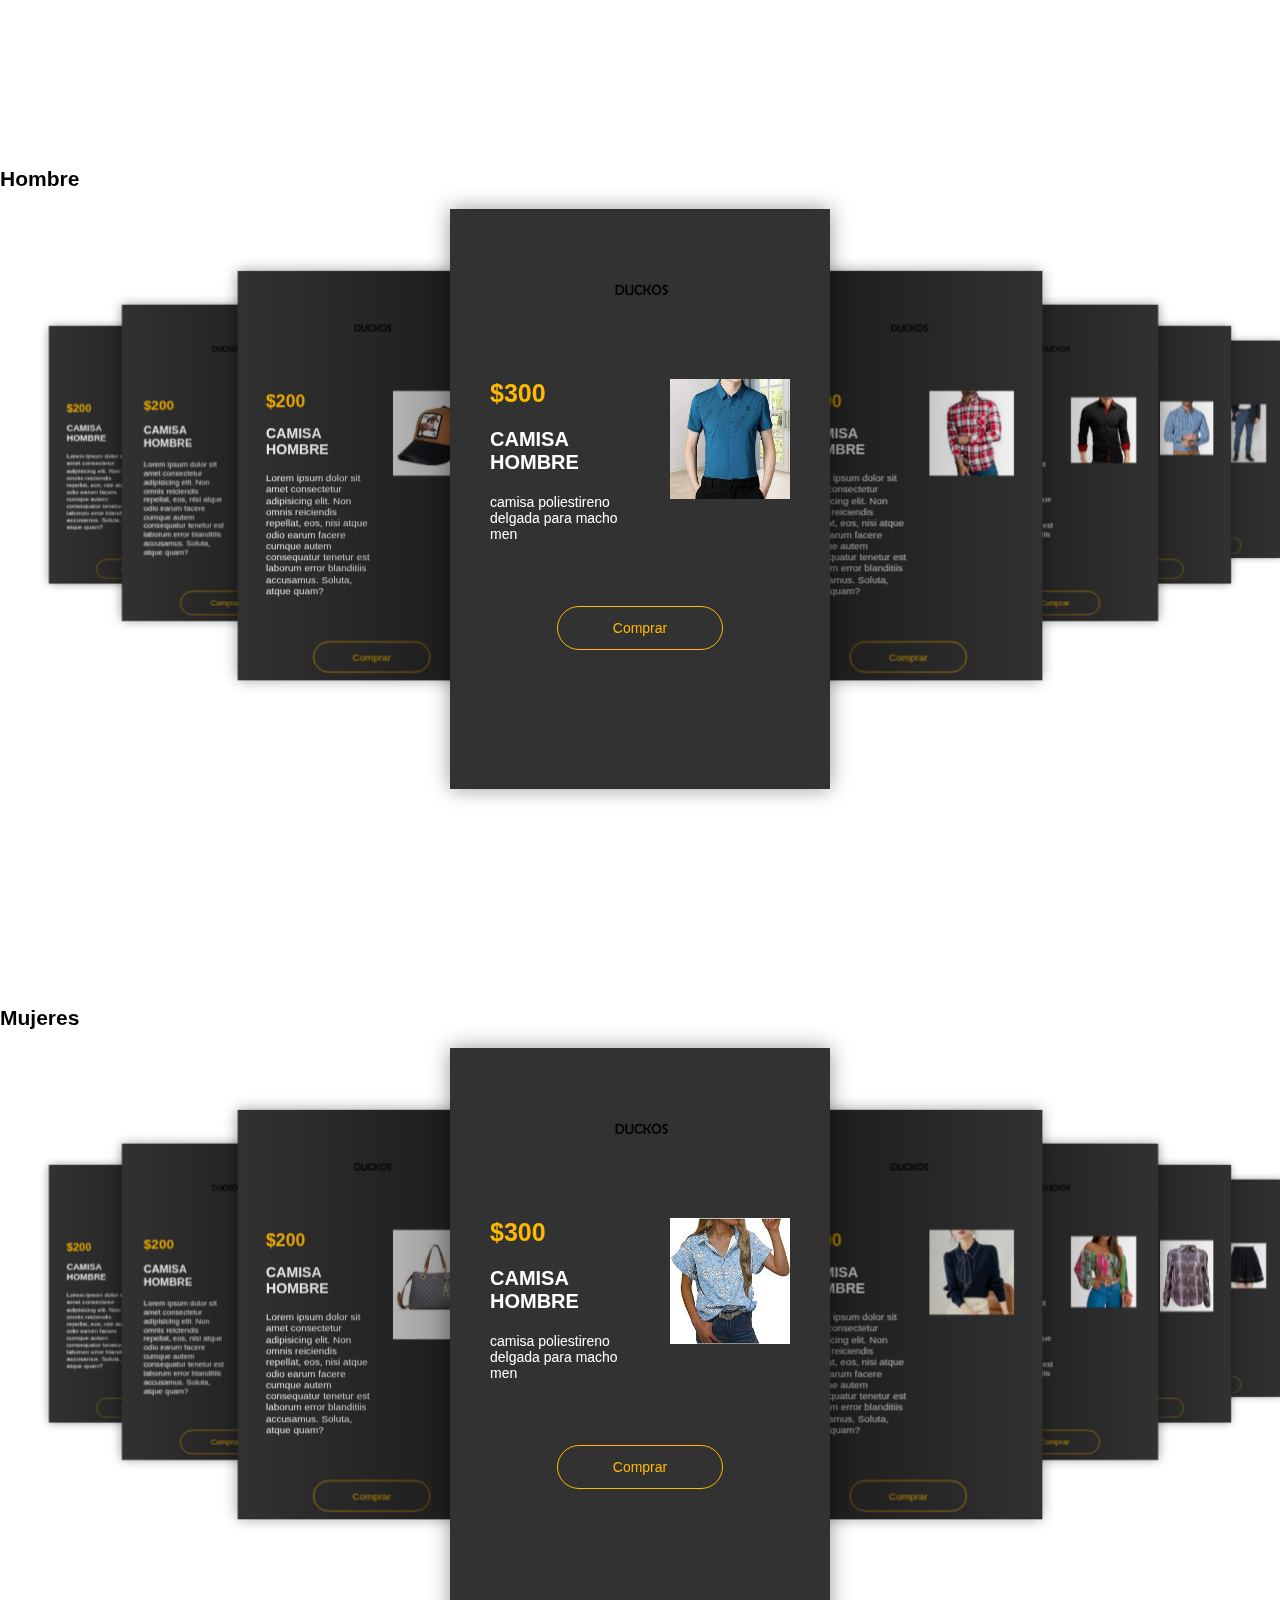
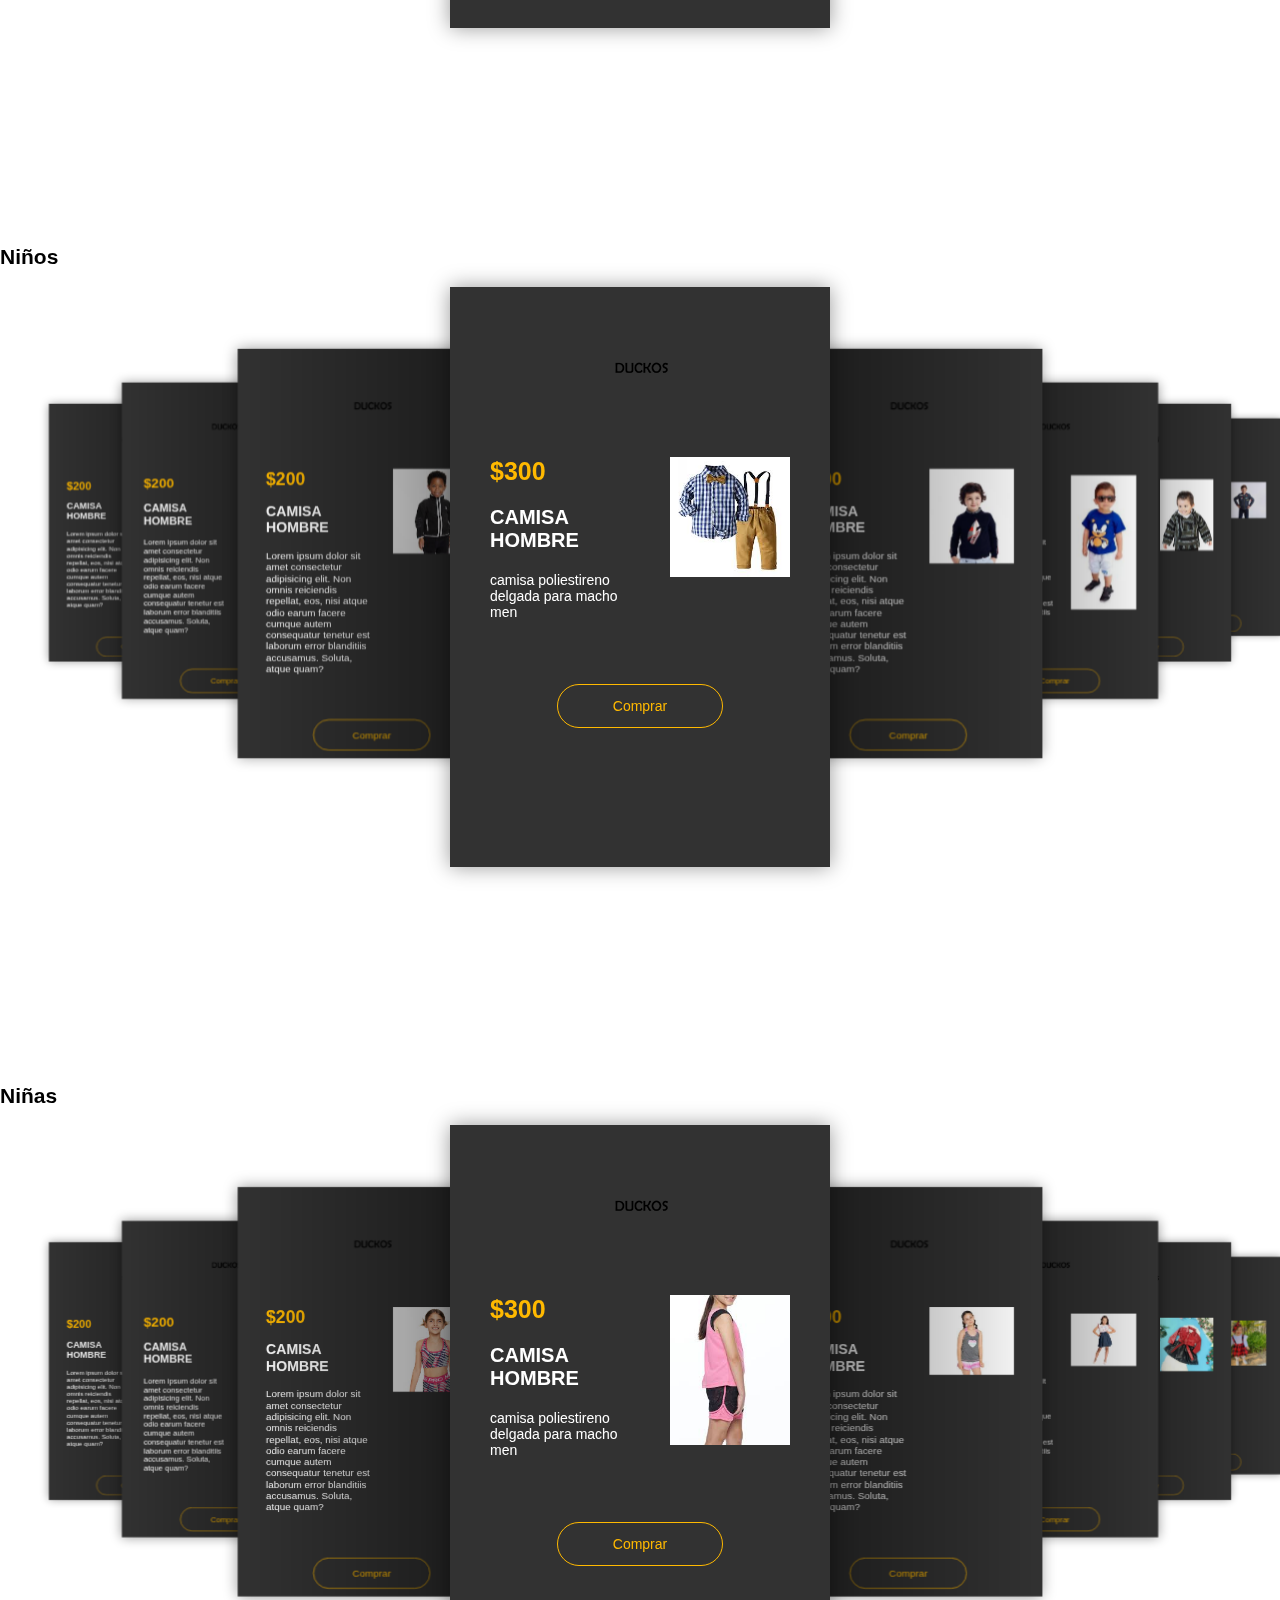
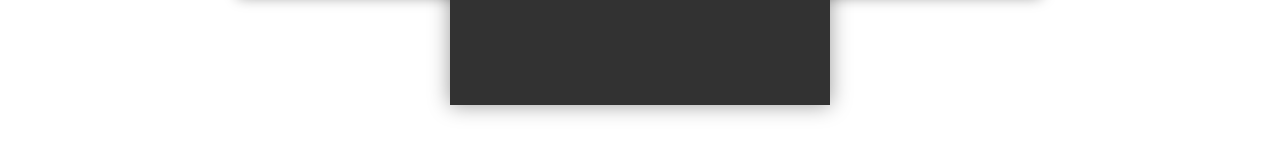
<file: SliderDuckitos/index2.html>
<!DOCTYPE html>
<html lang="es">

<head>
    <meta charset="UTF-8">
    <meta name="viewport" content="width=device-width, initial-scale=1.0">
    <title>Productos</title>
    <link rel="stylesheet" href="https://cdnjs.cloudflare.com/ajax/libs/font-awesome/6.4.0/css/all.min.css"
        integrity="sha512-iecdLmaskl7CVkqkXNQ/ZH/XLlvWZOJyj7Yy7tcenmpD1ypASozpmT/E0iPtmFIB46ZmdtAc9eNBvH0H/ZpiBw=="
        crossorigin="anonymous" referrerpolicy="no-referrer" />
    <link rel="stylesheet" href="https://cdn.jsdelivr.net/npm/swiper@9/swiper-bundle.min.css" />
    <link rel="stylesheet" href="style.css">
</head>


<body>
    <!--Ropa de hombre-->
    <div class="swiper mySwiper">
        <h2>Hombre</h2>
        <div class="swiper-wrapper">
            <div class="swiper-slide">
                <div class="icons">
                    <i class="fa-solid fa-circle-arrow-left"></i>
                    <img src="hombre/DUCKOS.png" alt="">
                    <i class="fa-regular fa-heart"></i>
                </div>
                <div class="product-content">
                    <div class="product-txt">
                        <span> $300</span>
                        <h3>Camisa Hombre</h3>
                        <p> camisa poliestireno delgada para macho men
                        </p>
                    </div>
                    <div class="product-img">
                        <img src="hombre/hombre1.jpg" alt="">
                    </div>
                </div>
                <a href="#" class="btn-1">Comprar</a>
            </div>

            <div class="swiper-slide">
                <div class="icons">
                    <i class="fa-solid fa-circle-arrow-left"></i>
                    <img src="hombre/DUCKOS.png" alt="">
                    <i class="fa-regular fa-heart"></i>
                </div>
                <div class="product-content">
                    <div class="product-txt">
                        <span> $200</span>
                        <h3>Camisa Hombre</h3>
                        <p> Lorem ipsum dolor sit amet consectetur adipisicing elit. Non omnis reiciendis repellat, eos,
                            nisi atque odio earum facere cumque autem consequatur tenetur est laborum error blanditiis
                            accusamus. Soluta, atque quam?
                        </p>
                    </div>
                    <div class="product-img">
                        <img src="hombre/hombre2.jpg" alt="">
                    </div>
                </div>
                <a href="#" class="btn-1">Comprar</a>
            </div>

            <div class="swiper-slide">
                <div class="icons">
                    <i class="fa-solid fa-circle-arrow-left"></i>
                    <img src="hombre/DUCKOS.png" alt="">
                    <i class="fa-regular fa-heart"></i>
                </div>
                <div class="product-content">
                    <div class="product-txt">
                        <span> $200</span>
                        <h3>Camisa Hombre</h3>
                        <p> Lorem ipsum dolor sit amet consectetur adipisicing elit. Non omnis reiciendis repellat, eos,
                            nisi atque odio earum facere cumque autem consequatur tenetur est laborum error blanditiis
                            accusamus. Soluta, atque quam?
                        </p>
                    </div>
                    <div class="product-img">
                        <img src="hombre/hombre3.jpg" alt="">
                    </div>
                </div>
                <a href="#" class="btn-1">Comprar</a>
            </div>

            <div class="swiper-slide">
                <div class="icons">
                    <i class="fa-solid fa-circle-arrow-left"></i>
                    <img src="hombre/DUCKOS.png" alt="">
                    <i class="fa-regular fa-heart"></i>
                </div>
                <div class="product-content">
                    <div class="product-txt">
                        <span> $200</span>
                        <h3>Camisa Hombre</h3>
                        <p> Lorem ipsum dolor sit amet consectetur adipisicing elit. Non omnis reiciendis repellat, eos,
                            nisi atque odio earum facere cumque autem consequatur tenetur est laborum error blanditiis
                            accusamus. Soluta, atque quam?
                        </p>
                    </div>
                    <div class="product-img">
                        <img src="hombre/hombre4.jpg" alt="">
                    </div>
                </div>
                <a href="#" class="btn-1">Comprar</a>
            </div>

            <div class="swiper-slide">
                <div class="icons">
                    <i class="fa-solid fa-circle-arrow-left"></i>
                    <img src="hombre/DUCKOS.png" alt="">
                    <i class="fa-regular fa-heart"></i>
                </div>
                <div class="product-content">
                    <div class="product-txt">
                        <span> $200</span>
                        <h3>Camisa Hombre</h3>
                        <p> Lorem ipsum dolor sit amet consectetur adipisicing elit. Non omnis reiciendis repellat, eos,
                            nisi atque odio earum facere cumque autem consequatur tenetur est laborum error blanditiis
                            accusamus. Soluta, atque quam?
                        </p>
                    </div>
                    <div class="product-img">
                        <img src="hombre/hombre5.jpg" alt="">
                    </div>
                </div>
                <a href="#" class="btn-1">Comprar</a>
            </div>

            <div class="swiper-slide">
                <div class="icons">
                    <i class="fa-solid fa-circle-arrow-left"></i>
                    <img src="hombre/DUCKOS.png" alt="">
                    <i class="fa-regular fa-heart"></i>
                </div>
                <div class="product-content">
                    <div class="product-txt">
                        <span> $200</span>
                        <h3>Camisa Hombre</h3>
                        <p> Lorem ipsum dolor sit amet consectetur adipisicing elit. Non omnis reiciendis repellat, eos,
                            nisi atque odio earum facere cumque autem consequatur tenetur est laborum error blanditiis
                            accusamus. Soluta, atque quam?
                        </p>
                    </div>
                    <div class="product-img">
                        <img src="hombre/hombre6.jpg" alt="">
                    </div>
                </div>
                <a href="#" class="btn-1">Comprar</a>
            </div>

            <div class="swiper-slide">
                <div class="icons">
                    <i class="fa-solid fa-circle-arrow-left"></i>
                    <img src="hombre/DUCKOS.png" alt="">
                    <i class="fa-regular fa-heart"></i>
                </div>
                <div class="product-content">
                    <div class="product-txt">
                        <span> $200</span>
                        <h3>Camisa Hombre</h3>
                        <p> Lorem ipsum dolor sit amet consectetur adipisicing elit. Non omnis reiciendis repellat, eos,
                            nisi atque odio earum facere cumque autem consequatur tenetur est laborum error blanditiis
                            accusamus. Soluta, atque quam?
                        </p>
                    </div>
                    <div class="product-img">
                        <img src="hombre/hombre7.jpg" alt="">
                    </div>
                </div>
                <a href="#" class="btn-1">Comprar</a>
            </div>

            <div class="swiper-slide">
                <div class="icons">
                    <i class="fa-solid fa-circle-arrow-left"></i>
                    <img src="hombre/DUCKOS.png" alt="">
                    <i class="fa-regular fa-heart"></i>
                </div>
                <div class="product-content">
                    <div class="product-txt">
                        <span> $200</span>
                        <h3>Camisa Hombre</h3>
                        <p> Lorem ipsum dolor sit amet consectetur adipisicing elit. Non omnis reiciendis repellat, eos,
                            nisi atque odio earum facere cumque autem consequatur tenetur est laborum error blanditiis
                            accusamus. Soluta, atque quam?
                        </p>
                    </div>
                    <div class="product-img">
                        <img src="hombre/hombre8.jpg" alt="">
                    </div>
                </div>
                <a href="#" class="btn-1">Comprar</a>
            </div>

            <div class="swiper-slide">
                <div class="icons">
                    <i class="fa-solid fa-circle-arrow-left"></i>
                    <img src="hombre/DUCKOS.png" alt="">
                    <i class="fa-regular fa-heart"></i>
                </div>
                <div class="product-content">
                    <div class="product-txt">
                        <span> $200</span>
                        <h3>Camisa Hombre</h3>
                        <p> Lorem ipsum dolor sit amet consectetur adipisicing elit. Non omnis reiciendis repellat, eos,
                            nisi atque odio earum facere cumque autem consequatur tenetur est laborum error blanditiis
                            accusamus. Soluta, atque quam?
                        </p>
                    </div>
                    <div class="product-img">
                        <img src="hombre/hombre9.jpg" alt="">
                    </div>
                </div>
                <a href="#" class="btn-1">Comprar</a>
            </div>

            <div class="swiper-slide">
                <div class="icons">
                    <i class="fa-solid fa-circle-arrow-left"></i>
                    <img src="hombre/DUCKOS.png" alt="">
                    <i class="fa-regular fa-heart"></i>
                </div>
                <div class="product-content">
                    <div class="product-txt">
                        <span> $200</span>
                        <h3>Camisa Hombre</h3>
                        <p> Lorem ipsum dolor sit amet consectetur adipisicing elit. Non omnis reiciendis repellat, eos,
                            nisi atque odio earum facere cumque autem consequatur tenetur est laborum error blanditiis
                            accusamus. Soluta, atque quam?
                        </p>
                    </div>
                    <div class="product-img">
                        <img src="hombre/hombre10.jpg" alt="">
                    </div>
                </div>
                <a href="#" class="btn-1">Comprar</a>
            </div>

        </div>

    </div>

    <!--Ropa de mujer-->
    <div class="swiper mySwiper">
        <h2>Mujeres</h2>
        <div class="swiper-wrapper">
            <div class="swiper-slide">
                <div class="icons">
                    <i class="fa-solid fa-circle-arrow-left"></i>
                    <img src="hombre/DUCKOS.png" alt="">
                    <i class="fa-regular fa-heart"></i>
                </div>
                <div class="product-content">
                    <div class="product-txt">
                        <span> $300</span>
                        <h3>Camisa Hombre</h3>
                        <p> camisa poliestireno delgada para macho men
                        </p>
                    </div>
                    <div class="product-img">
                        <img src="hombre/mujer1.jpg" alt="">
                    </div>
                </div>
                <a href="#" class="btn-1">Comprar</a>
            </div>

            <div class="swiper-slide">
                <div class="icons">
                    <i class="fa-solid fa-circle-arrow-left"></i>
                    <img src="hombre/DUCKOS.png" alt="">
                    <i class="fa-regular fa-heart"></i>
                </div>
                <div class="product-content">
                    <div class="product-txt">
                        <span> $200</span>
                        <h3>Camisa Hombre</h3>
                        <p> Lorem ipsum dolor sit amet consectetur adipisicing elit. Non omnis reiciendis repellat, eos,
                            nisi atque odio earum facere cumque autem consequatur tenetur est laborum error blanditiis
                            accusamus. Soluta, atque quam?
                        </p>
                    </div>
                    <div class="product-img">
                        <img src="hombre/mujer2.jpg" alt="">
                    </div>
                </div>
                <a href="#" class="btn-1">Comprar</a>
            </div>

            <div class="swiper-slide">
                <div class="icons">
                    <i class="fa-solid fa-circle-arrow-left"></i>
                    <img src="hombre/DUCKOS.png" alt="">
                    <i class="fa-regular fa-heart"></i>
                </div>
                <div class="product-content">
                    <div class="product-txt">
                        <span> $200</span>
                        <h3>Camisa Hombre</h3>
                        <p> Lorem ipsum dolor sit amet consectetur adipisicing elit. Non omnis reiciendis repellat, eos,
                            nisi atque odio earum facere cumque autem consequatur tenetur est laborum error blanditiis
                            accusamus. Soluta, atque quam?
                        </p>
                    </div>
                    <div class="product-img">
                        <img src="hombre/mujer3.webp" alt="">
                    </div>
                </div>
                <a href="#" class="btn-1">Comprar</a>
            </div>

            <div class="swiper-slide">
                <div class="icons">
                    <i class="fa-solid fa-circle-arrow-left"></i>
                    <img src="hombre/DUCKOS.png" alt="">
                    <i class="fa-regular fa-heart"></i>
                </div>
                <div class="product-content">
                    <div class="product-txt">
                        <span> $200</span>
                        <h3>Camisa Hombre</h3>
                        <p> Lorem ipsum dolor sit amet consectetur adipisicing elit. Non omnis reiciendis repellat, eos,
                            nisi atque odio earum facere cumque autem consequatur tenetur est laborum error blanditiis
                            accusamus. Soluta, atque quam?
                        </p>
                    </div>
                    <div class="product-img">
                        <img src="hombre/mujer4.jpg" alt="">
                    </div>
                </div>
                <a href="#" class="btn-1">Comprar</a>
            </div>

            <div class="swiper-slide">
                <div class="icons">
                    <i class="fa-solid fa-circle-arrow-left"></i>
                    <img src="hombre/DUCKOS.png" alt="">
                    <i class="fa-regular fa-heart"></i>
                </div>
                <div class="product-content">
                    <div class="product-txt">
                        <span> $200</span>
                        <h3>Camisa Hombre</h3>
                        <p> Lorem ipsum dolor sit amet consectetur adipisicing elit. Non omnis reiciendis repellat, eos,
                            nisi atque odio earum facere cumque autem consequatur tenetur est laborum error blanditiis
                            accusamus. Soluta, atque quam?
                        </p>
                    </div>
                    <div class="product-img">
                        <img src="hombre/mujer5.jpg" alt="">
                    </div>
                </div>
                <a href="#" class="btn-1">Comprar</a>
            </div>

            <div class="swiper-slide">
                <div class="icons">
                    <i class="fa-solid fa-circle-arrow-left"></i>
                    <img src="hombre/DUCKOS.png" alt="">
                    <i class="fa-regular fa-heart"></i>
                </div>
                <div class="product-content">
                    <div class="product-txt">
                        <span> $200</span>
                        <h3>Camisa Hombre</h3>
                        <p> Lorem ipsum dolor sit amet consectetur adipisicing elit. Non omnis reiciendis repellat, eos,
                            nisi atque odio earum facere cumque autem consequatur tenetur est laborum error blanditiis
                            accusamus. Soluta, atque quam?
                        </p>
                    </div>
                    <div class="product-img">
                        <img src="hombre/mujer6.jpg" alt="">
                    </div>
                </div>
                <a href="#" class="btn-1">Comprar</a>
            </div>

            <div class="swiper-slide">
                <div class="icons">
                    <i class="fa-solid fa-circle-arrow-left"></i>
                    <img src="hombre/DUCKOS.png" alt="">
                    <i class="fa-regular fa-heart"></i>
                </div>
                <div class="product-content">
                    <div class="product-txt">
                        <span> $200</span>
                        <h3>Camisa Hombre</h3>
                        <p> Lorem ipsum dolor sit amet consectetur adipisicing elit. Non omnis reiciendis repellat, eos,
                            nisi atque odio earum facere cumque autem consequatur tenetur est laborum error blanditiis
                            accusamus. Soluta, atque quam?
                        </p>
                    </div>
                    <div class="product-img">
                        <img src="hombre/mujer7.jpg" alt="">
                    </div>
                </div>
                <a href="#" class="btn-1">Comprar</a>
            </div>

            <div class="swiper-slide">
                <div class="icons">
                    <i class="fa-solid fa-circle-arrow-left"></i>
                    <img src="hombre/DUCKOS.png" alt="">
                    <i class="fa-regular fa-heart"></i>
                </div>
                <div class="product-content">
                    <div class="product-txt">
                        <span> $200</span>
                        <h3>Camisa Hombre</h3>
                        <p> Lorem ipsum dolor sit amet consectetur adipisicing elit. Non omnis reiciendis repellat, eos,
                            nisi atque odio earum facere cumque autem consequatur tenetur est laborum error blanditiis
                            accusamus. Soluta, atque quam?
                        </p>
                    </div>
                    <div class="product-img">
                        <img src="hombre/mujer8.jpg" alt="">
                    </div>
                </div>
                <a href="#" class="btn-1">Comprar</a>
            </div>

            <div class="swiper-slide">
                <div class="icons">
                    <i class="fa-solid fa-circle-arrow-left"></i>
                    <img src="hombre/DUCKOS.png" alt="">
                    <i class="fa-regular fa-heart"></i>
                </div>
                <div class="product-content">
                    <div class="product-txt">
                        <span> $200</span>
                        <h3>Camisa Hombre</h3>
                        <p> Lorem ipsum dolor sit amet consectetur adipisicing elit. Non omnis reiciendis repellat, eos,
                            nisi atque odio earum facere cumque autem consequatur tenetur est laborum error blanditiis
                            accusamus. Soluta, atque quam?
                        </p>
                    </div>
                    <div class="product-img">
                        <img src="hombre/mujer9.jpg" alt="">
                    </div>
                </div>
                <a href="#" class="btn-1">Comprar</a>
            </div>

            <div class="swiper-slide">
                <div class="icons">
                    <i class="fa-solid fa-circle-arrow-left"></i>
                    <img src="hombre/DUCKOS.png" alt="">
                    <i class="fa-regular fa-heart"></i>
                </div>
                <div class="product-content">
                    <div class="product-txt">
                        <span> $200</span>
                        <h3>Camisa Hombre</h3>
                        <p> Lorem ipsum dolor sit amet consectetur adipisicing elit. Non omnis reiciendis repellat, eos,
                            nisi atque odio earum facere cumque autem consequatur tenetur est laborum error blanditiis
                            accusamus. Soluta, atque quam?
                        </p>
                    </div>
                    <div class="product-img">
                        <img src="hombre/mujer10.jpg" alt="">
                    </div>
                </div>
                <a href="#" class="btn-1">Comprar</a>
            </div>

        </div>
    </div>

    <!--Ropa de niños-->
    <div class="swiper mySwiper">
        <h2>Niños</h2>
        <div class="swiper-wrapper">
            <div class="swiper-slide">
                <div class="icons">
                    <i class="fa-solid fa-circle-arrow-left"></i>
                    <img src="hombre/DUCKOS.png" alt="">
                    <i class="fa-regular fa-heart"></i>
                </div>
                <div class="product-content">
                    <div class="product-txt">
                        <span> $300</span>
                        <h3>Camisa Hombre</h3>
                        <p> camisa poliestireno delgada para macho men
                        </p>
                    </div>
                    <div class="product-img">
                        <img src="hombre/niño1.jpg" alt="">
                    </div>
                </div>
                <a href="#" class="btn-1">Comprar</a>
            </div>

            <div class="swiper-slide">
                <div class="icons">
                    <i class="fa-solid fa-circle-arrow-left"></i>
                    <img src="hombre/DUCKOS.png" alt="">
                    <i class="fa-regular fa-heart"></i>
                </div>
                <div class="product-content">
                    <div class="product-txt">
                        <span> $200</span>
                        <h3>Camisa Hombre</h3>
                        <p> Lorem ipsum dolor sit amet consectetur adipisicing elit. Non omnis reiciendis repellat, eos,
                            nisi atque odio earum facere cumque autem consequatur tenetur est laborum error blanditiis
                            accusamus. Soluta, atque quam?
                        </p>
                    </div>
                    <div class="product-img">
                        <img src="hombre/niño2.jpg" alt="">
                    </div>
                </div>
                <a href="#" class="btn-1">Comprar</a>
            </div>

            <div class="swiper-slide">
                <div class="icons">
                    <i class="fa-solid fa-circle-arrow-left"></i>
                    <img src="hombre/DUCKOS.png" alt="">
                    <i class="fa-regular fa-heart"></i>
                </div>
                <div class="product-content">
                    <div class="product-txt">
                        <span> $200</span>
                        <h3>Camisa Hombre</h3>
                        <p> Lorem ipsum dolor sit amet consectetur adipisicing elit. Non omnis reiciendis repellat, eos,
                            nisi atque odio earum facere cumque autem consequatur tenetur est laborum error blanditiis
                            accusamus. Soluta, atque quam?
                        </p>
                    </div>
                    <div class="product-img">
                        <img src="hombre/niño3.jpg" alt="">
                    </div>
                </div>
                <a href="#" class="btn-1">Comprar</a>
            </div>

            <div class="swiper-slide">
                <div class="icons">
                    <i class="fa-solid fa-circle-arrow-left"></i>
                    <img src="hombre/DUCKOS.png" alt="">
                    <i class="fa-regular fa-heart"></i>
                </div>
                <div class="product-content">
                    <div class="product-txt">
                        <span> $200</span>
                        <h3>Camisa Hombre</h3>
                        <p> Lorem ipsum dolor sit amet consectetur adipisicing elit. Non omnis reiciendis repellat, eos,
                            nisi atque odio earum facere cumque autem consequatur tenetur est laborum error blanditiis
                            accusamus. Soluta, atque quam?
                        </p>
                    </div>
                    <div class="product-img">
                        <img src="hombre/niño4.jpg" alt="">
                    </div>
                </div>
                <a href="#" class="btn-1">Comprar</a>
            </div>

            <div class="swiper-slide">
                <div class="icons">
                    <i class="fa-solid fa-circle-arrow-left"></i>
                    <img src="hombre/DUCKOS.png" alt="">
                    <i class="fa-regular fa-heart"></i>
                </div>
                <div class="product-content">
                    <div class="product-txt">
                        <span> $200</span>
                        <h3>Camisa Hombre</h3>
                        <p> Lorem ipsum dolor sit amet consectetur adipisicing elit. Non omnis reiciendis repellat, eos,
                            nisi atque odio earum facere cumque autem consequatur tenetur est laborum error blanditiis
                            accusamus. Soluta, atque quam?
                        </p>
                    </div>
                    <div class="product-img">
                        <img src="hombre/niño5.jpg" alt="">
                    </div>
                </div>
                <a href="#" class="btn-1">Comprar</a>
            </div>

            <div class="swiper-slide">
                <div class="icons">
                    <i class="fa-solid fa-circle-arrow-left"></i>
                    <img src="hombre/DUCKOS.png" alt="">
                    <i class="fa-regular fa-heart"></i>
                </div>
                <div class="product-content">
                    <div class="product-txt">
                        <span> $200</span>
                        <h3>Camisa Hombre</h3>
                        <p> Lorem ipsum dolor sit amet consectetur adipisicing elit. Non omnis reiciendis repellat, eos,
                            nisi atque odio earum facere cumque autem consequatur tenetur est laborum error blanditiis
                            accusamus. Soluta, atque quam?
                        </p>
                    </div>
                    <div class="product-img">
                        <img src="hombre/niño6.jpg" alt="">
                    </div>
                </div>
                <a href="#" class="btn-1">Comprar</a>
            </div>

            <div class="swiper-slide">
                <div class="icons">
                    <i class="fa-solid fa-circle-arrow-left"></i>
                    <img src="hombre/DUCKOS.png" alt="">
                    <i class="fa-regular fa-heart"></i>
                </div>
                <div class="product-content">
                    <div class="product-txt">
                        <span> $200</span>
                        <h3>Camisa Hombre</h3>
                        <p> Lorem ipsum dolor sit amet consectetur adipisicing elit. Non omnis reiciendis repellat, eos,
                            nisi atque odio earum facere cumque autem consequatur tenetur est laborum error blanditiis
                            accusamus. Soluta, atque quam?
                        </p>
                    </div>
                    <div class="product-img">
                        <img src="hombre/niño7.jpg" alt="">
                    </div>
                </div>
                <a href="#" class="btn-1">Comprar</a>
            </div>

            <div class="swiper-slide">
                <div class="icons">
                    <i class="fa-solid fa-circle-arrow-left"></i>
                    <img src="hombre/DUCKOS.png" alt="">
                    <i class="fa-regular fa-heart"></i>
                </div>
                <div class="product-content">
                    <div class="product-txt">
                        <span> $200</span>
                        <h3>Camisa Hombre</h3>
                        <p> Lorem ipsum dolor sit amet consectetur adipisicing elit. Non omnis reiciendis repellat, eos,
                            nisi atque odio earum facere cumque autem consequatur tenetur est laborum error blanditiis
                            accusamus. Soluta, atque quam?
                        </p>
                    </div>
                    <div class="product-img">
                        <img src="hombre/niño8.jpg" alt="">
                    </div>
                </div>
                <a href="#" class="btn-1">Comprar</a>
            </div>

            <div class="swiper-slide">
                <div class="icons">
                    <i class="fa-solid fa-circle-arrow-left"></i>
                    <img src="hombre/DUCKOS.png" alt="">
                    <i class="fa-regular fa-heart"></i>
                </div>
                <div class="product-content">
                    <div class="product-txt">
                        <span> $200</span>
                        <h3>Camisa Hombre</h3>
                        <p> Lorem ipsum dolor sit amet consectetur adipisicing elit. Non omnis reiciendis repellat, eos,
                            nisi atque odio earum facere cumque autem consequatur tenetur est laborum error blanditiis
                            accusamus. Soluta, atque quam?
                        </p>
                    </div>
                    <div class="product-img">
                        <img src="hombre/niño9.jpg" alt="">
                    </div>
                </div>
                <a href="#" class="btn-1">Comprar</a>
            </div>

            <div class="swiper-slide">
                <div class="icons">
                    <i class="fa-solid fa-circle-arrow-left"></i>
                    <img src="hombre/DUCKOS.png" alt="">
                    <i class="fa-regular fa-heart"></i>
                </div>
                <div class="product-content">
                    <div class="product-txt">
                        <span> $200</span>
                        <h3>Camisa Hombre</h3>
                        <p> Lorem ipsum dolor sit amet consectetur adipisicing elit. Non omnis reiciendis repellat, eos,
                            nisi atque odio earum facere cumque autem consequatur tenetur est laborum error blanditiis
                            accusamus. Soluta, atque quam?
                        </p>
                    </div>
                    <div class="product-img">
                        <img src="hombre/niño10.jpg" alt="">
                    </div>
                </div>
                <a href="#" class="btn-1">Comprar</a>
            </div>

        </div>
    </div>
    
    <!--Ropa de niñas-->
    <div class="swiper mySwiper">
        <h2>Niñas</h2>
        <div class="swiper-wrapper">
            <div class="swiper-slide">
                <div class="icons">
                    <i class="fa-solid fa-circle-arrow-left"></i>
                    <img src="hombre/DUCKOS.png" alt="">
                    <i class="fa-regular fa-heart"></i>
                </div>
                <div class="product-content">
                    <div class="product-txt">
                        <span> $300</span>
                        <h3>Camisa Hombre</h3>
                        <p> camisa poliestireno delgada para macho men
                        </p>
                    </div>
                    <div class="product-img">
                        <img src="hombre/niña1.jpg" alt="">
                    </div>
                </div>
                <a href="#" class="btn-1">Comprar</a>
            </div>

            <div class="swiper-slide">
                <div class="icons">
                    <i class="fa-solid fa-circle-arrow-left"></i>
                    <img src="hombre/DUCKOS.png" alt="">
                    <i class="fa-regular fa-heart"></i>
                </div>
                <div class="product-content">
                    <div class="product-txt">
                        <span> $200</span>
                        <h3>Camisa Hombre</h3>
                        <p> Lorem ipsum dolor sit amet consectetur adipisicing elit. Non omnis reiciendis repellat, eos,
                            nisi atque odio earum facere cumque autem consequatur tenetur est laborum error blanditiis
                            accusamus. Soluta, atque quam?
                        </p>
                    </div>
                    <div class="product-img">
                        <img src="hombre/niña2.jpg" alt="">
                    </div>
                </div>
                <a href="#" class="btn-1">Comprar</a>
            </div>

            <div class="swiper-slide">
                <div class="icons">
                    <i class="fa-solid fa-circle-arrow-left"></i>
                    <img src="hombre/DUCKOS.png" alt="">
                    <i class="fa-regular fa-heart"></i>
                </div>
                <div class="product-content">
                    <div class="product-txt">
                        <span> $200</span>
                        <h3>Camisa Hombre</h3>
                        <p> Lorem ipsum dolor sit amet consectetur adipisicing elit. Non omnis reiciendis repellat, eos,
                            nisi atque odio earum facere cumque autem consequatur tenetur est laborum error blanditiis
                            accusamus. Soluta, atque quam?
                        </p>
                    </div>
                    <div class="product-img">
                        <img src="hombre/niña3.jpg" alt="">
                    </div>
                </div>
                <a href="#" class="btn-1">Comprar</a>
            </div>

            <div class="swiper-slide">
                <div class="icons">
                    <i class="fa-solid fa-circle-arrow-left"></i>
                    <img src="hombre/DUCKOS.png" alt="">
                    <i class="fa-regular fa-heart"></i>
                </div>
                <div class="product-content">
                    <div class="product-txt">
                        <span> $200</span>
                        <h3>Camisa Hombre</h3>
                        <p> Lorem ipsum dolor sit amet consectetur adipisicing elit. Non omnis reiciendis repellat, eos,
                            nisi atque odio earum facere cumque autem consequatur tenetur est laborum error blanditiis
                            accusamus. Soluta, atque quam?
                        </p>
                    </div>
                    <div class="product-img">
                        <img src="hombre/niña4.jpg" alt="">
                    </div>
                </div>
                <a href="#" class="btn-1">Comprar</a>
            </div>

            <div class="swiper-slide">
                <div class="icons">
                    <i class="fa-solid fa-circle-arrow-left"></i>
                    <img src="hombre/DUCKOS.png" alt="">
                    <i class="fa-regular fa-heart"></i>
                </div>
                <div class="product-content">
                    <div class="product-txt">
                        <span> $200</span>
                        <h3>Camisa Hombre</h3>
                        <p> Lorem ipsum dolor sit amet consectetur adipisicing elit. Non omnis reiciendis repellat, eos,
                            nisi atque odio earum facere cumque autem consequatur tenetur est laborum error blanditiis
                            accusamus. Soluta, atque quam?
                        </p>
                    </div>
                    <div class="product-img">
                        <img src="hombre/niña5.jpg" alt="">
                    </div>
                </div>
                <a href="#" class="btn-1">Comprar</a>
            </div>

            <div class="swiper-slide">
                <div class="icons">
                    <i class="fa-solid fa-circle-arrow-left"></i>
                    <img src="hombre/DUCKOS.png" alt="">
                    <i class="fa-regular fa-heart"></i>
                </div>
                <div class="product-content">
                    <div class="product-txt">
                        <span> $200</span>
                        <h3>Camisa Hombre</h3>
                        <p> Lorem ipsum dolor sit amet consectetur adipisicing elit. Non omnis reiciendis repellat, eos,
                            nisi atque odio earum facere cumque autem consequatur tenetur est laborum error blanditiis
                            accusamus. Soluta, atque quam?
                        </p>
                    </div>
                    <div class="product-img">
                        <img src="hombre/niña6.jpg" alt="">
                    </div>
                </div>
                <a href="#" class="btn-1">Comprar</a>
            </div>

            <div class="swiper-slide">
                <div class="icons">
                    <i class="fa-solid fa-circle-arrow-left"></i>
                    <img src="hombre/DUCKOS.png" alt="">
                    <i class="fa-regular fa-heart"></i>
                </div>
                <div class="product-content">
                    <div class="product-txt">
                        <span> $200</span>
                        <h3>Camisa Hombre</h3>
                        <p> Lorem ipsum dolor sit amet consectetur adipisicing elit. Non omnis reiciendis repellat, eos,
                            nisi atque odio earum facere cumque autem consequatur tenetur est laborum error blanditiis
                            accusamus. Soluta, atque quam?
                        </p>
                    </div>
                    <div class="product-img">
                        <img src="hombre/niña7.jpg" alt="">
                    </div>
                </div>
                <a href="#" class="btn-1">Comprar</a>
            </div>

            <div class="swiper-slide">
                <div class="icons">
                    <i class="fa-solid fa-circle-arrow-left"></i>
                    <img src="hombre/DUCKOS.png" alt="">
                    <i class="fa-regular fa-heart"></i>
                </div>
                <div class="product-content">
                    <div class="product-txt">
                        <span> $200</span>
                        <h3>Camisa Hombre</h3>
                        <p> Lorem ipsum dolor sit amet consectetur adipisicing elit. Non omnis reiciendis repellat, eos,
                            nisi atque odio earum facere cumque autem consequatur tenetur est laborum error blanditiis
                            accusamus. Soluta, atque quam?
                        </p>
                    </div>
                    <div class="product-img">
                        <img src="hombre/niña8.jpg" alt="">
                    </div>
                </div>
                <a href="#" class="btn-1">Comprar</a>
            </div>

            <div class="swiper-slide">
                <div class="icons">
                    <i class="fa-solid fa-circle-arrow-left"></i>
                    <img src="hombre/DUCKOS.png" alt="">
                    <i class="fa-regular fa-heart"></i>
                </div>
                <div class="product-content">
                    <div class="product-txt">
                        <span> $200</span>
                        <h3>Camisa Hombre</h3>
                        <p> Lorem ipsum dolor sit amet consectetur adipisicing elit. Non omnis reiciendis repellat, eos,
                            nisi atque odio earum facere cumque autem consequatur tenetur est laborum error blanditiis
                            accusamus. Soluta, atque quam?
                        </p>
                    </div>
                    <div class="product-img">
                        <img src="hombre/niña9.jpg" alt="">
                    </div>
                </div>
                <a href="#" class="btn-1">Comprar</a>
            </div>

            <div class="swiper-slide">
                <div class="icons">
                    <i class="fa-solid fa-circle-arrow-left"></i>
                    <img src="hombre/DUCKOS.png" alt="">
                    <i class="fa-regular fa-heart"></i>
                </div>
                <div class="product-content">
                    <div class="product-txt">
                        <span> $200</span>
                        <h3>Camisa Hombre</h3>
                        <p> Lorem ipsum dolor sit amet consectetur adipisicing elit. Non omnis reiciendis repellat, eos,
                            nisi atque odio earum facere cumque autem consequatur tenetur est laborum error blanditiis
                            accusamus. Soluta, atque quam?
                        </p>
                    </div>
                    <div class="product-img">
                        <img src="hombre/niña10.jpg" alt="">
                    </div>
                </div>
                <a href="#" class="btn-1">Comprar</a>
            </div>

        </div>
    </div>

    <script src="https://cdn.jsdelivr.net/npm/swiper@9/swiper-bundle.min.js"></script>
    <script>
        var swiper = new Swiper(".mySwiper",{
            effect: "coverflow",
            grabCursor: true,
            centeredSlides: true,
            slidesPerView: "auto",
            loop: true,
            coverflowEffect: {
                depth: 500,
                modifer:1,
                slidesShadows: true,
                rotate: 0,
                stretch: 0
            }
        })
    </script>
</body>

</html>
</file>
<file: 1742-HTML5 e CSS3 parte1-aula0/style.css>
body{

    font-family: 'Sofia Sans Semi Condensed', sans-serif;

}


header{

    background:url(imagenes/imagenes/bgg.jpg);
    padding: 20px 0;

}


.caja{

    width: 940px;
    position: relative;
    margin: 0 auto;
}

.caja img{
    width: 200px;
}

nav{

    position: absolute;
    top: 110px;
    right: 0;
    width: 500px;
}


nav li{

    display: inline;
    margin: 0 0 0 15px;

}

nav a{

    text-transform: uppercase;
    color: black;
    font-weight: bold;
    font-size: 24px;
    text-decoration: none;

}

nav a:hover{

    color:#c78c19;
    text-decoration: underline;

}


main .principal{
    background-color: aquamarine;

    margin: 50px;
    
}

.products{

    width: 940px;
    margin: 0 auto;
    padding: 50px;

}

.products li{

    display:inline-block;
    text-align: center;
    width: 30%;
    vertical-align: top;
    margin: 0 1.5%;
    padding: 30px 20px;
    box-sizing: border-box;
    border: 2px solid black;
    border-radius: 10px;

}

.products li:hover{

    color:#c78c19;
    border-color: #c78c19;

}

.products li:active{

    color:blue;
    border-color:blue ; 

}



.products h2{

    font-size: 30px;
    font-weight: bold;

}

.products li:hover h2{

    font-size: 40px;

}

.products img{
    width: 250px; width: 250px;
}

.prod-desc{

    font-size: 18px;

}


.prod-pres{

    font-size: 20px;
    font-weight: bold;
    margin-top: 10px;

}

footer{

    text-align: center;
    background:url(imagenes/imagenes/bgg.jpg);
    padding: 30px;

}

.copypie{

    margin: 20px;
    color:aliceblue;
    font-size: 13px;

}

form{

    margin: 40px 0;
    margin-left: 20px;

}

form label,form legend{

    display: block;
    font-size: 20px;
    margin: 0 0 10px;

}


.input-padron{

    display: block;
    margin: 0 0 20px;
    padding: 10px 25px;
    width: 50%;

}

.checkbox{

    margin:20px 10px 20px 0px;

}

.enviar{

    width: 40%;
    padding: 15px 0;
    font-size: 19px;
    font-weight: bold;
    color:white;
    background: brown;
    border: none;
    border-radius: 5px;
    cursor: pointer;
    transition: 1s all;
}

.enviar:hover{

    transform:scale(0.8);
    background: black;

}

table{

    margin: 40px;

}

thead{

    background-color: gold;
    color:black;
    font-weight: bold;

}

td,th{

    border: 1px solid black;
    padding: 8px 15px;

}

/*aqui inicia el css de la pag home*/

.banercito{

    width: 100%;
    height: 400px;
    
}


.titulito{

    text-align: center;
    font-size: 2em;
    font-weight: bold;
    margin: 0 0 1em;
    clear:left;

}


.principal{

    padding: 3em 0;
    margin: 0 auto;
    background: whitesmoke;

}

.principal-cont{

    width: 940px;
    margin: 0 auto;

}


.principal p{

    margin: 0 0 1em;

}


#mision{

    font-style: italic;

}

em strong{

    color:red;
    font-weight: bold;
    font-style: italic;

}

.utensilios{

    width:120px;
    float: left;
    margin: 0 20px 20px 0;

}

.mapa{

    padding:3em;
    background:url(imagenes/imagenes/bgg.jpg);
}


.mapa p{

    margin:0 0 2em;
    text-align: center;

}


.mapa-cont{

    width: 940px;
    margin:0 auto;

}

.diferenciales{

    padding: 3em 0;
    background:url(imagenes/imagenes/bgg.jpg);

}

.contenido-dif{

    width: 640px;
    margin: 0 auto;
    

}

.lista-dif{

    width: 40%;
    display: inline-block;
    vertical-align: top;
    
}


.items{

    line-height: 1.5;
    
}

.items::before{

    content:"✺";

}

.items:nth-child(3){

    font-weight: bold;

}

.imagen-dif{

    width: 60%;

}

.imagen-dif:hover{

    opacity: 30%;
    transition: 700ms;

}

.video{

    background: whitesmoke;
    padding: 3em 0;

}

.videito{

    width: 560px;
    margin: 1em auto;
    
}

@media screen and (max-width:480px) {

    h1{

        text-align: center;

    }

    nav{

        position: static;

    }

    .caja, .principal, .mapa-cont, .contenido-dif, .videito{

        width: auto;

    }
    
    .lista-dif, .imagen-dif{

        width: 100%;

    }


}
</file>
<file: PIA_PaginaMultimedia/style.css>
body{

    font-family: 'Sofia Sans Semi Condensed', sans-serif;

}


header{

    background:url(imagenes/imagenes/bgg.jpg);
    padding: 20px 0;

}


.caja{

    width: 940px;
    position: relative;
    margin: 0 auto;
}

.caja img{
    width: 200px;
}

nav{

    position: absolute;
    top: 110px;
    right: 0;
    width: 500px;
    font-family: 'Sofia Sans Semi Condensed', sans-serif;

}


nav li{

    display: inline;
    margin: 0 0 0 15px;

}

nav a{

    text-transform: uppercase;
    color: black;
    font-weight: bold;
    font-size: 24px;
    text-decoration: none;

}

nav a:hover{

    color:#c78c19;
    text-decoration: underline;

}


main .principal{
    background-color: aquamarine;

    margin: 50px;
    
}

.products{

    width: 940px;
    margin: 0 auto;
    padding: 50px;

}

.products li{

    display:inline-block;
    text-align: center;
    width: 30%;
    vertical-align: top;
    margin: 0 1.5%;
    padding: 30px 20px;
    box-sizing: border-box;
    border: 2px solid black;
    border-radius: 10px;

}

.products li:hover{

    color:#c78c19;
    border-color: #c78c19;

}

.products li:active{

    color:blue;
    border-color:blue ; 

}



.products h2{

    font-size: 30px;
    font-weight: bold;

}

.products li:hover h2{

    font-size: 40px;

}

.products img{
    width: 250px; width: 250px;
}

.prod-desc{

    font-size: 18px;

}


.prod-pres{

    font-size: 20px;
    font-weight: bold;
    margin-top: 10px;

}

footer{

    text-align: center;
    background:url(imagenes/imagenes/bgg.jpg);
    padding: 30px;

}

.copypie{

    margin: 20px;
    color:aliceblue;
    font-size: 13px;

}

form{

    margin: 40px 0;
    margin-left: 20px;

}

form label,form legend{

    display: block;
    font-size: 20px;
    margin: 0 0 10px;

}


.input-padron{

    display: block;
    margin: 0 0 20px;
    padding: 10px 25px;
    width: 50%;

}

.checkbox{

    margin:20px 10px 20px 0px;

}

.enviar{

    width: 40%;
    padding: 15px 0;
    font-size: 19px;
    font-weight: bold;
    color:white;
    background: brown;
    border: none;
    border-radius: 5px;
    cursor: pointer;
    transition: 1s all;
}

.enviar:hover{

    transform:scale(0.8);
    background: black;

}

table{

    margin: 40px;

}

thead{

    background-color: gold;
    color:black;
    font-weight: bold;

}

td,th{

    border: 1px solid black;
    padding: 8px 15px;

}

/*aqui inicia el css de la pag home*/

.banercito{

    width: 100%;
    height: 400px;
    margin-top: 20px;
    
}


.titulito{

    text-align: center;
    font-size: 2em;
    font-weight: bold;
    margin: 0 0 1em;
    clear:left;

}


.principal{

    padding: 3em 0;
    margin: 0 auto;
    background: whitesmoke;

}

.principal-cont{

    width: 940px;
    margin: 0 auto;

}


.principal p{

    margin: 0 0 1em;

}


#mision{

    font-style: italic;

}

em strong{

    color:red;
    font-weight: bold;
    font-style: italic;

}

.utensilios{

    width:120px;
    float: left;
    margin: 0 20px 20px 0;

}

.mapa{

    padding:3em;
    background:color(blue);
}


.mapa p{

    margin:0 0 2em;
    text-align: center;

}


.mapa-cont{

    width: 940px;
    margin:0 auto;

}

.diferenciales{

    padding: 3em 0;
    background:url(imagenes/imagenes/bgg.jpg);

}

.contenido-dif{

    width: 640px;
    margin: 0 auto;
    

}

.lista-dif{

    width: 40%;
    display: inline-block;
    vertical-align: top;
    
}


.items{

    line-height: 1.5;
    
}

.items::before{

    content:"✺";

}

.items:nth-child(3){

    font-weight: bold;

}

.imagen-dif{

    width: 60%;

}

.imagen-dif:hover{

    opacity: 30%;
    transition: 700ms;

}

.video{

    background: whitesmoke;
    padding: 3em 0;

}

.videito{

    width: 560px;
    margin: 1em auto;
    
}

@media screen and (max-width:480px) {

    h1{

        text-align: center;
        

    }

    nav{

        position: static;

    }

    .caja, .principal, .mapa-cont, .contenido-dif, .videito{

        width: auto;

    }
    
    .lista-dif, .imagen-dif{

        width: 100%;

    }


}
</file>
<file: PIA_PaginaMultimedia/style-slider.css>
html,
body {
    position: relative;
    height: 100%;
}

body {
    background-color: #FFFFFF;
    font-family: Helvetica Neue, Helvetica;
    font-size: 14px;
    color: #000;
    margin: 0;
    padding: 0;
}

.swiper {
    width: 100%;
    padding: 150px 0 50px 0;
}


.swiper-slide {
    width: 300px;
    height: 500px;
    background-color: #323232;
    box-shadow: 0 0 20px rgba(0, 0, 0, 0.4);
    padding: 40px;
    text-align: center;
}

.icons {
    display: flex;
    justify-content: space-between;
    align-items: center;
    margin-bottom: 40px;
}

.iconos{
    width: 20px;
    height: 20px;
}

.icons i {
    font-size: 20px;
    color: #FFB900;
}

.icons img {
    width: 120px;
}

.product-content {
    display: flex;
    justify-content: space-between;
}

.product-txt {
    flex-basis: 50%;
    text-align: left;
}

.product-txt span {
    font-size: 25px;
    color: #FFB900;
    font-weight: bold;
}


.product-txt h2{
    font-size: 20px;
    color: #000;
    text-transform: uppercase;   
}

.product-txt h3 {
    font-size: 20px;
    color: #FFFFFF;
    text-transform: uppercase;
}

.product-txt p {
    font-size: 14px;
    color: #FFFFFF;
}

.product-img {
    flex-basis: 50%;
    text-align: right;
}

.product-img img {
    width: 120px;
}

.btn-1 {
    display: inline-block;
    padding: 13px 55px;
    border: 1px solid #FFB900;
    border-radius: 25px;
    color: #FFB900;
    text-decoration: none;
    margin-top: 50px;
}
</file>
<file: SliderDuckitos/style.css>
html,
body {
    position: relative;
    height: 100%;
}

body {
    background-color: #FFFFFF;
    font-family: Helvetica Neue, Helvetica;
    font-size: 14px;
    color: #000;
    margin: 0;
    padding: 0;
}

.swiper {
    width: 100%;
    padding: 150px 0 50px 0;
}


.swiper-slide {
    width: 300px;
    height: 500px;
    background-color: #323232;
    box-shadow: 0 0 20px rgba(0, 0, 0, 0.4);
    padding: 40px;
    text-align: center;
}

.icons {
    display: flex;
    justify-content: space-between;
    align-items: center;
    margin-bottom: 40px;
}

.icons i {
    font-size: 20px;
    color: #FFB900;
}

.icons img {
    width: 120px;
}

.product-content {
    display: flex;
    justify-content: space-between;
}

.product-txt {
    flex-basis: 50%;
    text-align: left;
}

.product-txt span {
    font-size: 25px;
    color: #FFB900;
    font-weight: bold;
}


.product-txt h2{
    font-size: 20px;
    color: #000;
    text-transform: uppercase;   
}

.product-txt h3 {
    font-size: 20px;
    color: #FFFFFF;
    text-transform: uppercase;
}

.product-txt p {
    font-size: 14px;
    color: #FFFFFF;
}

.product-img {
    flex-basis: 50%;
    text-align: right;
}

.product-img img {
    width: 120px;
}

.btn-1 {
    display: inline-block;
    padding: 13px 55px;
    border: 1px solid #FFB900;
    border-radius: 25px;
    color: #FFB900;
    text-decoration: none;
    margin-top: 50px;
}
</file>
